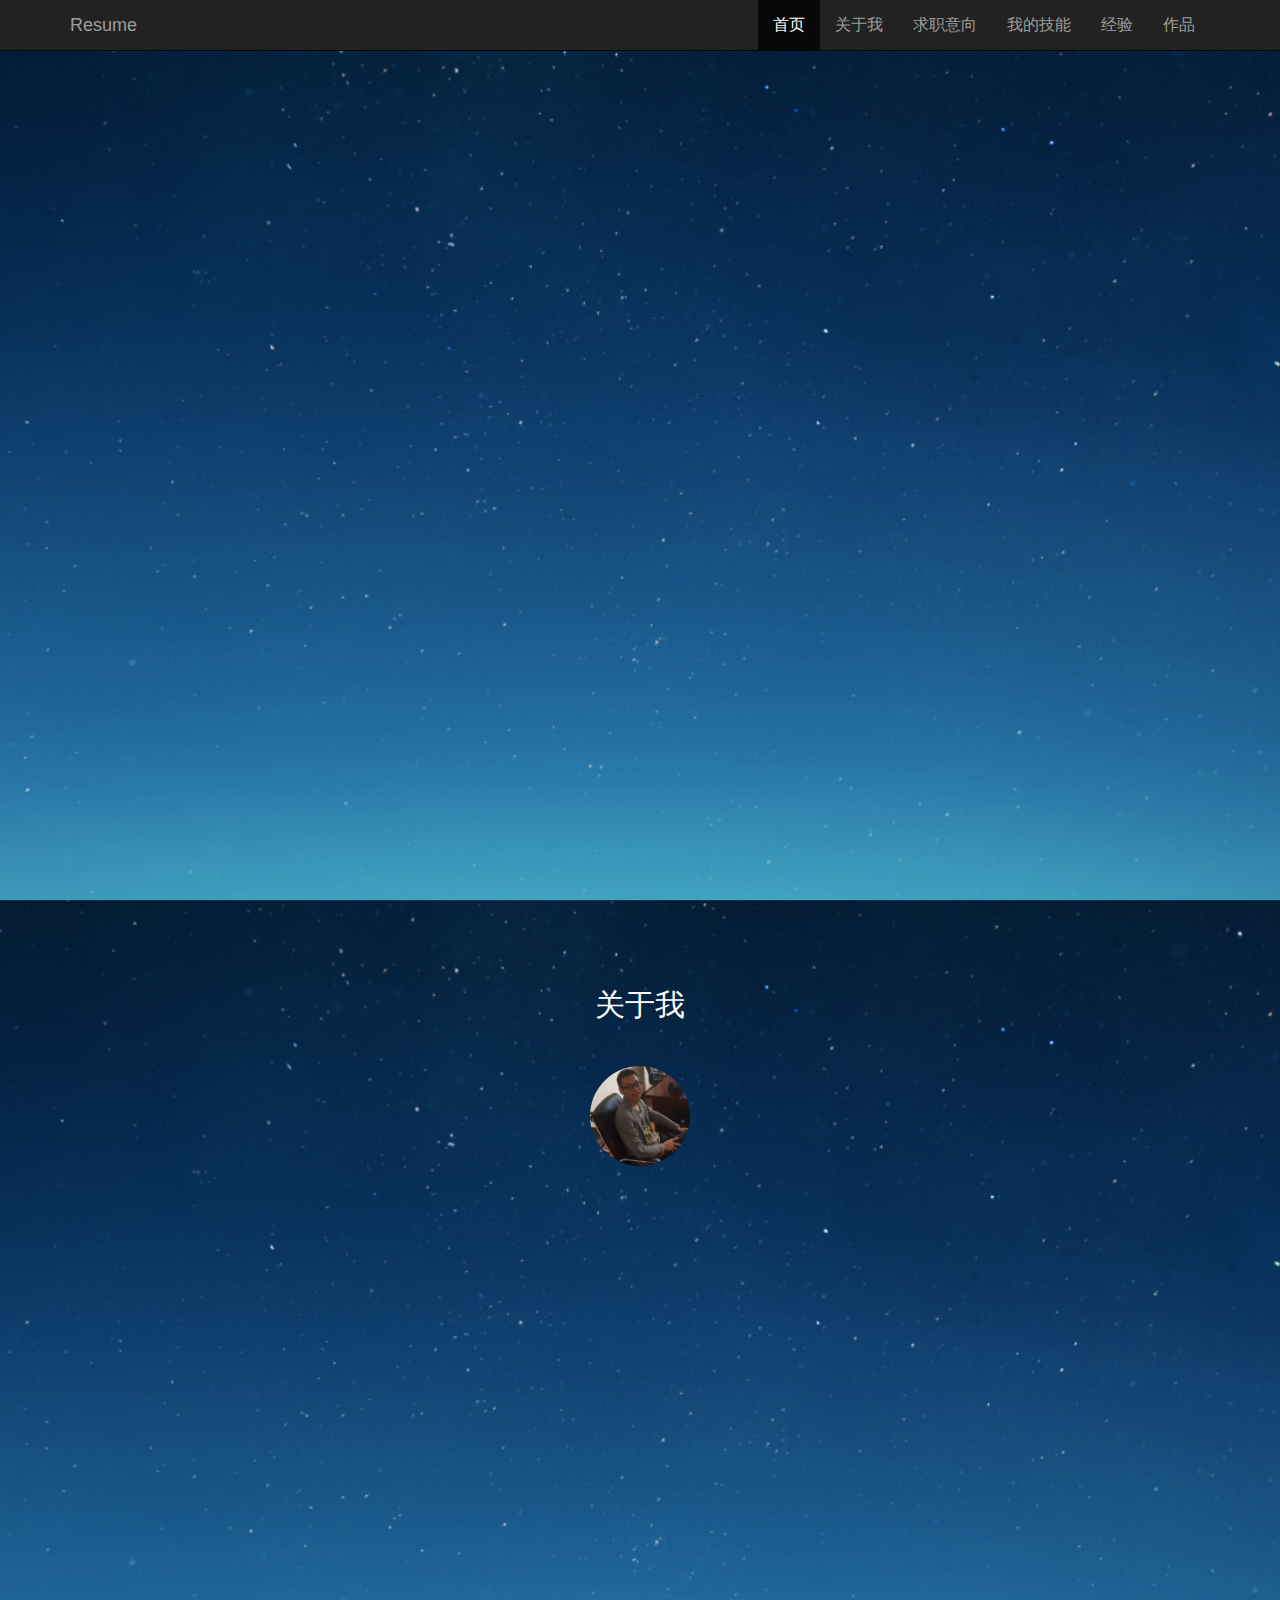
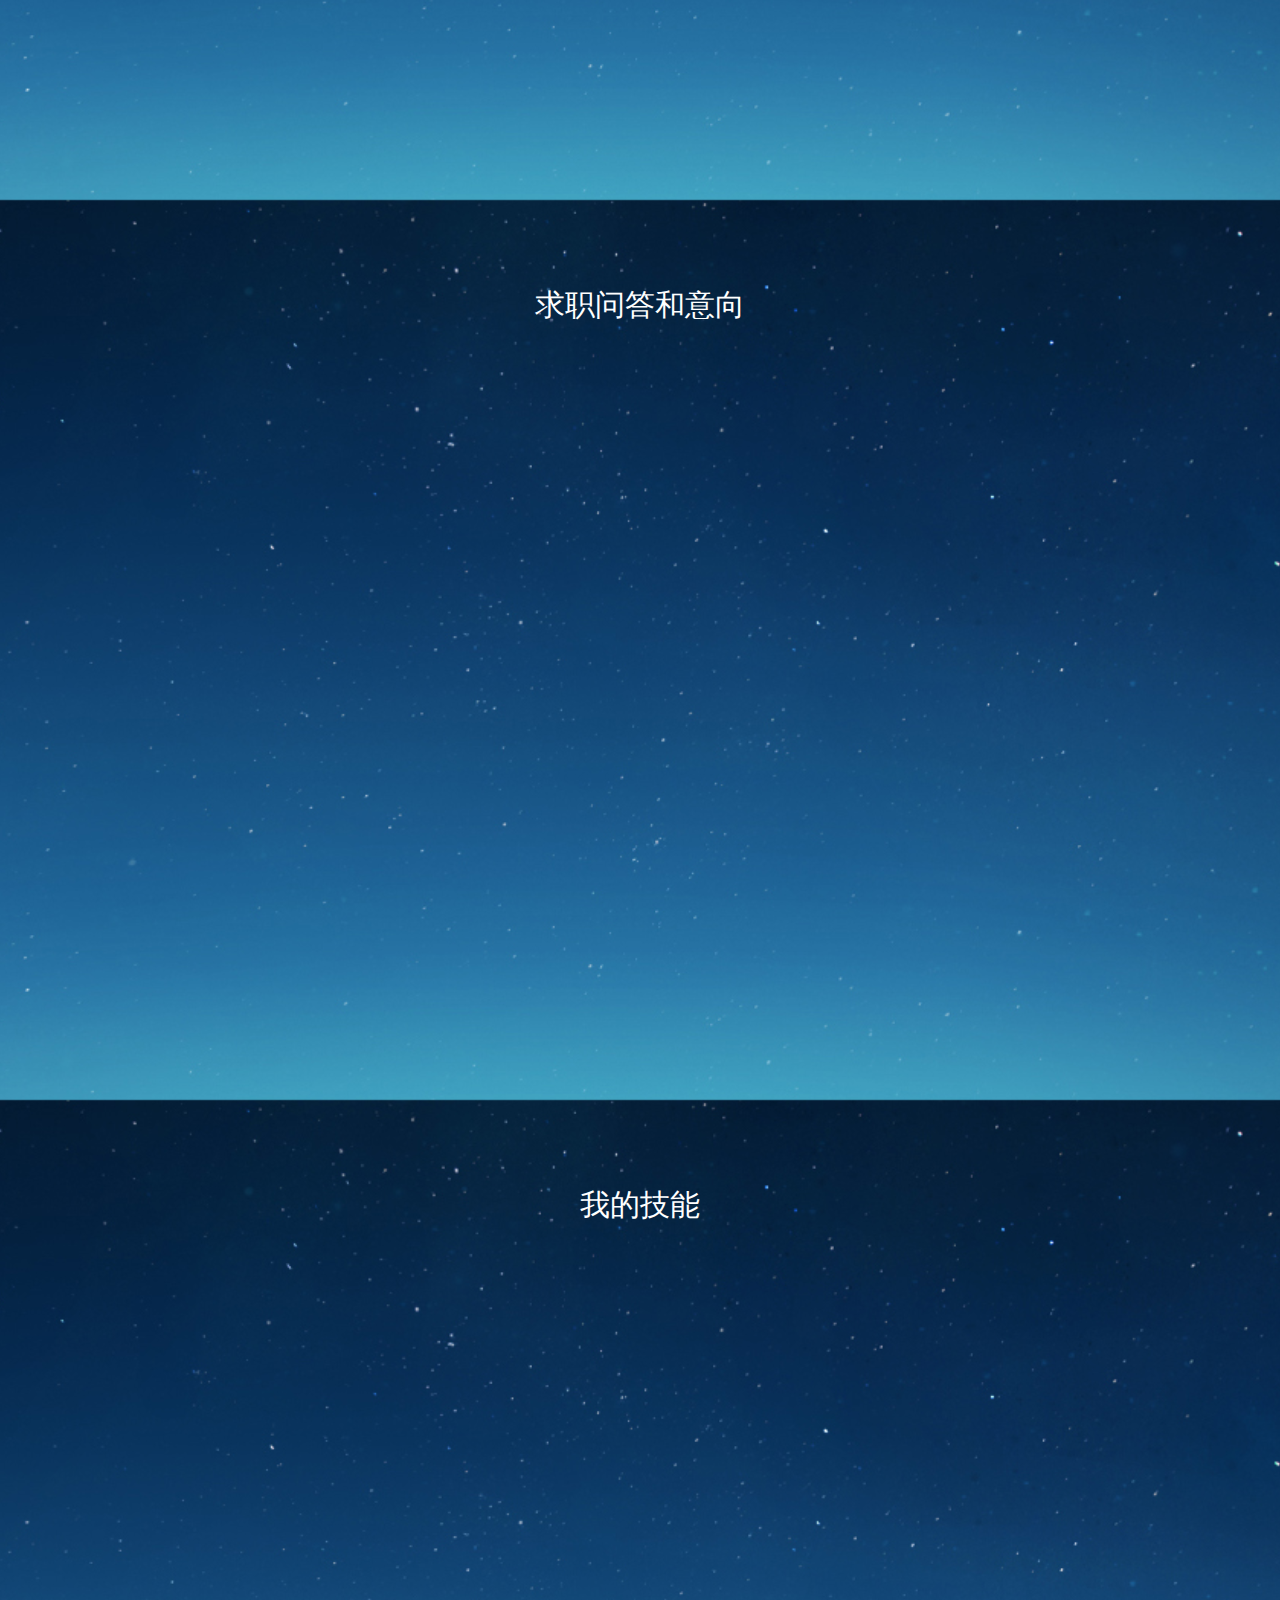
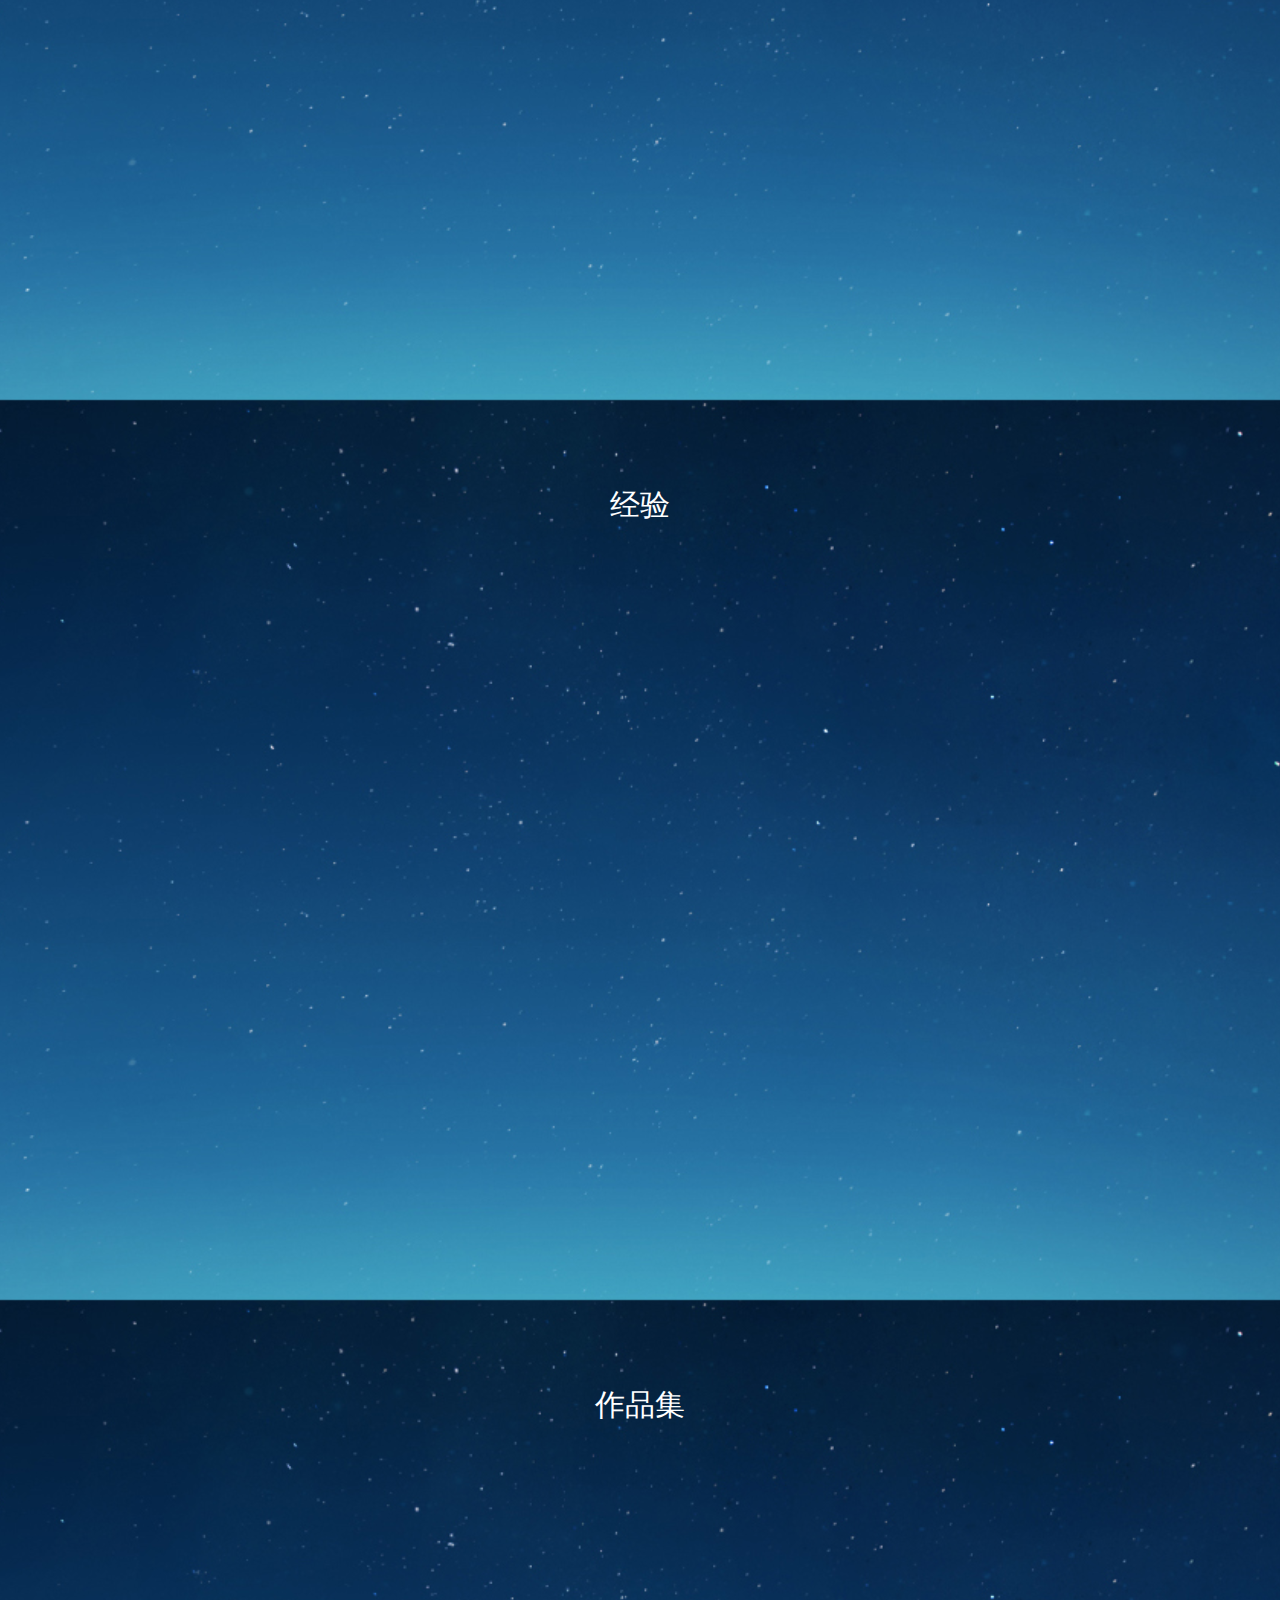
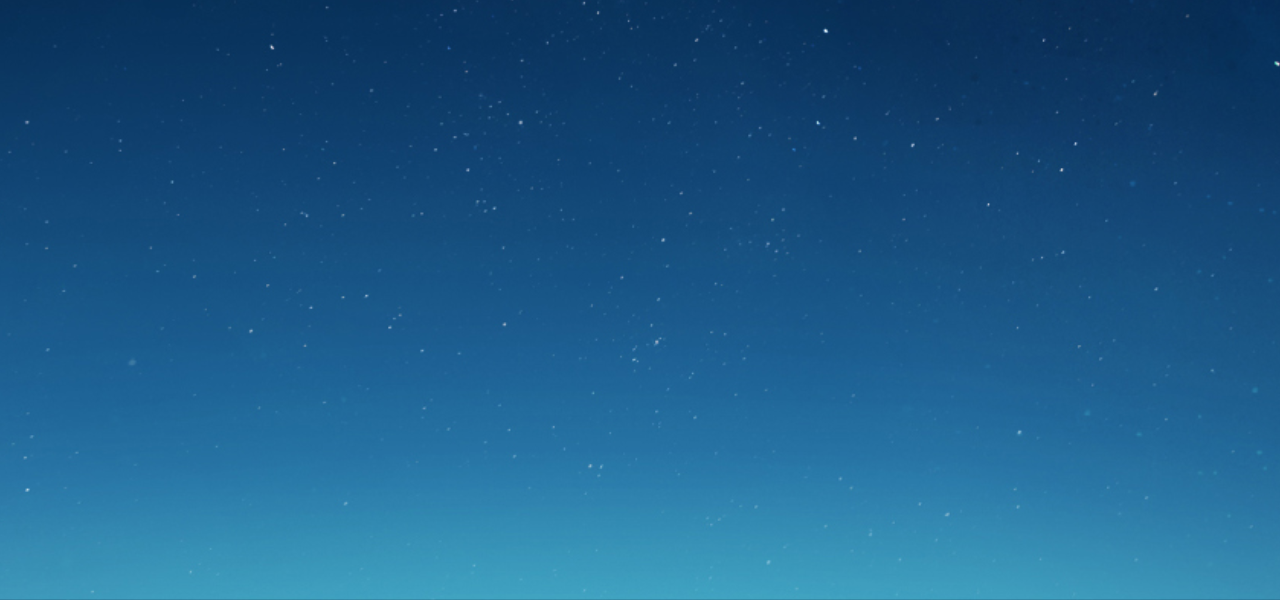
<file: index.html>
<!DOCTYPE html>
<html>
	<head>
		<meta charset="UTF-8">
		<meta name="viewport" content="width=device-width,height=device-height,initial-scale=1,minimum-scale=1,maximum-scale=1,user-scalable=no" />
		<title>zhengkaiResume</title>
		<link rel="stylesheet" type="text/css" href="css/bootstrap.min.css"/>
		<link rel="stylesheet" type="text/css" href="css/base.css"/>
		<link rel="stylesheet" type="text/css" href="css/animate.css"/>
		<script src="js/holder.js" type="text/javascript" charset="utf-8"></script>
	</head>
	<body>
		
		<div id="stars">
   			 <div class="star" style="top: 0px;left: 500px;"></div>
		</div>
		
		<!--导航栏部分开始-->
				<div class="nag">
					<nav class="navbar navbar-inverse navbar-fixed-top">
						<div class="container">
							<div class="navbar-header">
								<a href="" class="navbar-brand">Resume</a>
								<button class="navbar-toggle collapsed" data-toggle="collapse"
									 data-target="#mynavbar">
									<!--<span class="sr-only">Toggle navigation</span>-->
							        <span class="icon-bar"></span>
							        <span class="icon-bar"></span>
							        <span class="icon-bar"></span>
								</button>
							</div>
						
							<div id="mynavbar" class="collapse navbar-collapse navbar-right">
								<ul class="nav navbar-nav">
									<li class="active"><a href="#">首页</a></li>
									<li><a href="#1">关于我</a></li>
									<li><a href="#2">求职意向</a></li>
									<li><a href="#3">我的技能</a></li>
									<li><a href="#4">经验</a></li>
									<li><a href="#5">作品</a></li>
								</ul>
								
							</div>
						</div>
					</nav>
				</div>
				<!--导航栏部分结束-->
		
		
		<div class="container home-page">
			<div class="row say">
				hello！我是一名前端求职者！
			</div>
			
			<div class="row mys">
				吾生也有涯，而知也无涯！
			</div>
			<div class="row abm-myskill">
				<div class="col-md-6 col-xs-6 abm">
					<a href="#second-page" class="pull-right">关于我</a>
				</div>
				<div class="col-md-6 col-xs-6 myskill">
					<a href="#works-page" class="pull-left">作品集</a>
				</div>
			</div>
		</div>
		
		<div class="container about-me" id="second-page">
			<div class="row about-me-title">
				<h2>关于我</h2>
			</div>
			<div class="row photo">
				<img src="img/bgimages/me.png"/ class="center-block">
			</div>
			<div class="row myinformation">
				<div class="me center-block">
			        		<p><span>年龄：</span><span>22</span></p>
				        	<p><span>职位：</span><span>前端程序员</span></p>
				        	<p><span>学历：</span><span>大专</span></p>
				        	<p><span>毕业院校：</span><span>绵阳职业技术学院</span></p>
				        	<p><span>电话：</span><span>18281459979</span></p>
				        	<p><span>邮箱：</span><span>380087189@qq.com</span></p>
				        	<p><span>现居住地：</span><span>绵阳市游仙区</span></p>
				        	<p>代码强迫症患者，喜欢前端，喜欢新技术。自制力还是可以，学习能力也很不错。</p>
		        		</div>
			</div>
		</div>
		
		
		<div class="container intention">
			<div class="row intention-title">
				<h2>求职问答和意向</h2>
			</div>
			<div class="row  Q-and-A">
				<div class="col-md-5 col-sm-5 Q">
					<ul>
						<li class="Q-li-active">为什么想做前端工程师？</li>
						<li>为什么不从事本专业？</li>
						<li>有什么优势和不足？</li>
						<li>梦想是？</li>
						<!--<li>想从事什么岗位？</li>-->
					</ul>
				</div>
				<div class="col-md-7 col-sm-7 A">
					<div class="answer-answer">
						<div class="an">
						<p>有一天上网</p>
		        		<p>看见苹果的官网太“智能”</p>
		        		<p>从此开始研究前端代码</p>
		        		<p>爱上这种奇妙的东西</p>
		        		<p>一天不码代码</p>
		        		<p>浑身都难受</p>
		        		<p>工作，本应该是一件使人快乐的事</p>
		        		<p>但，好像...只有编程我才能感到真正的快乐</p>
		        		<p>那么..</p>
		        		<p>去做好自己喜欢的</p>
		        		<p>兴趣是最大的动力</p>
		        		<p>工作快乐</p>
		        		<p>我的不足是：非计算机专业</p>
		        		<p>导致很多非前端范畴的专业名词似懂非懂</p>
		        		<p>我的优势是：非计算机专业</p>
		        		<p>不知者无畏，限制少了就敢想了，</p>
		        		<p>如果你希望时不时有所惊喜，</p>
		        		<p>那就选我吧！</p>
		        		<p>让C/S消失</p>
		        		<p>B/S完成所有互联网操作</p>
		        		<p>不嘲笑自己的梦想</p>
		        		<p>最恶也不过没有实现而已</p>
		        		<p>过程还是很美</p>
		        		<p>come on!</p>
		        			
		        		
		        		</div>
					</div>
				</div>
			</div>
			<div class="row intention-intention">
				<div class="col-md-4 intention-img">
					<img class="pull-right" src="img/intention/intention.jpg"/>
				</div>
				<div class="col-md-8 intention-details">
						<p>应聘岗位</p>
						<p>前端工程师</p>
		        		<p>前端静态页面的开发</p>
		        		<p>前端产品功能设计，开发和实现</p>
				</div>
			</div>
		</div>
		
		
		<div class="container skill">
			 <div class="row skill-title">
			 	<h2>我的技能</h2>
			 </div>
			 <div class="row skill-list">
			 	<div class="col-md-3 col-xs-6">
			 		<div class="skill-box1 center-block">
			 			<canvas id="process" width="200" height="200"></canvas>
			 		</div>
			 		<p>HTML/CSS</p>
			 	</div>
			 	<div class="col-md-3 col-xs-6">
			 		<div class="skill-box2">
			 			<canvas id="process1" width="200" height="200"></canvas>
			 		</div>
			 		<p>HTML5/CSS3</p>
			 	</div>
			 	<div class="col-md-3 col-xs-6">
			 		<div class="skill-box3">
			 			<canvas id="process2" width="200" height="200"></canvas>
			 		</div>
			 		<p>JS</p>
			 	</div>
			 	<div class="col-md-3 col-xs-6">
			 		<div class="skill-box4">
			 			<canvas id="process3" width="200" height="200"></canvas>
			 		</div>
			 		<p>JQ</p>
			 	</div>
			 </div>
			 <div class="row other-skill">
			 	<ul>
					<li>编写代码的简洁性，了解seo优化</li>
					<li>熟练使用webstorm、hbuilder、sublime、ps 等开发工具</li>
					<li>熟练AngularJS、bootstrap、github 等框架</li>
				</ul>
			 </div>
		</div>
		
		
		<div class="container experence">
			<div class="row experence-title">
				<h2>经验</h2>
			</div>
			<div class="row experence-details">
				<div class="col-md-6">
					<h3>乐为科技有限公司</h3>
							<p>2016年8月至2007年7月</p>
							<p>web前端工程师</p>
							<ul>
								<li>负责企业站静态页面开发</li>
								<li>根据业务需求设计并完成项目</li>
								<li>与美工和后台人员的业务衔接</li>
								<li>期间对知识进行拓展以及巩固</li>
							</ul>
				</div>
				<div class="col-md-6">
					<div class="experence-img">
						<img src="img/experience/u0.jpg"/>
					</div>
				</div>
			</div>
		</div>
		
		
		<div class="container works" id="works-page">
			<div class="row works-title">
				<h2>作品集</h2>
			</div>
			<div class="row works-list">
				<div class="col-md-3 col-xs-6">
					<div class="one">
						<a href="html5andcss3/html5andcss3Home/index.html" target="_blank"></a>
						<p>HTML/CSS5的运用</p>
					</div>
				</div>
				<div class="col-md-3 col-xs-6">
					<div class="two">
						<a href="TheOfficialWebsite/farm/index.html" target="_blank"></a>
						<p>官网类页面开发</p>
					</div>
				</div>
				<div class="col-md-3 col-xs-6">
					<div class="three">
						<a href="shoppingMall/index.html" target="_blank"></a>
						<p>商城类页面开发</p>
					</div>
				</div>
				<div class="col-md-3 col-xs-6">
					<div class="four">
						<a href="#"></a>
						<p>移动端页面</p>
					</div>
				</div>
			</div>
		</div>
	</body>
	<script src="js/jquery-3.2.1.min.js" type="text/javascript" charset="utf-8"></script>
	<script src="js/bootstrap.js" type="text/javascript" charset="utf-8"></script>
	<script src="js/jquery.mousewheel.js" type="text/javascript" charset="utf-8"></script>
	<script src="js/my.min.js" type="text/javascript" charset="utf-8"></script>
</html>
</file>
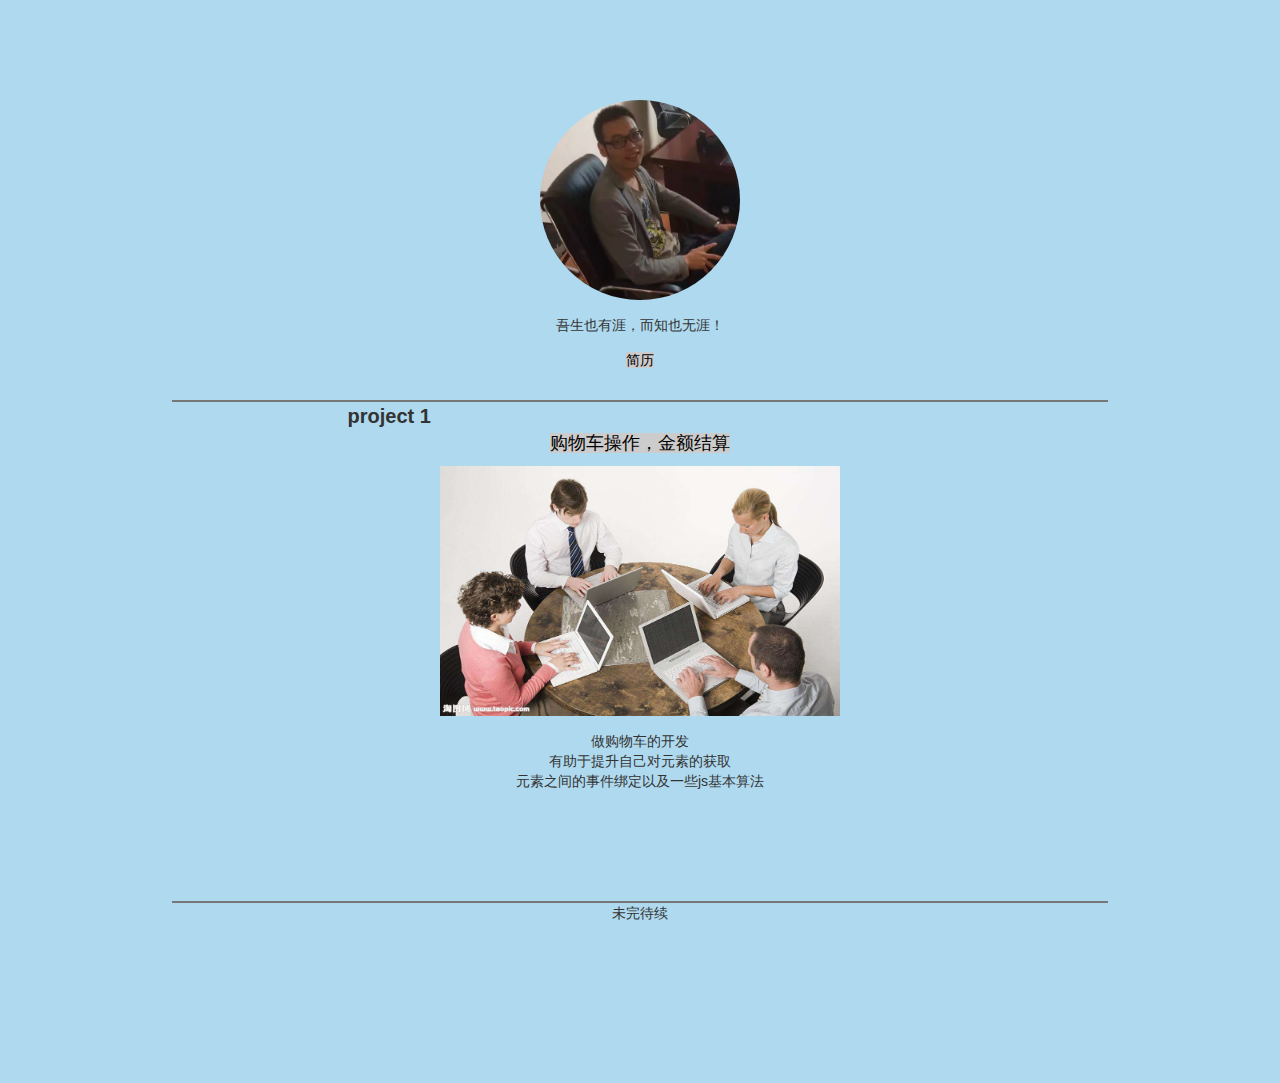
<file: shoppingMall/index.html>
<!DOCTYPE html>
<html>
	<head>
		<meta charset="UTF-8">
		<meta name="viewport" content="width=device-width,initial-scale=1,minimum-scale=1,maximum-scale=1,user-scalable=no" />
		<title>商城类项目</title>
		<link rel="stylesheet" type="text/css" href="../css/bootstrap.min.css"/>
		<link rel="stylesheet" type="text/css" href="css/base.css"/>
		
		<script src="../../js/holder.js" type="text/javascript" charset="utf-8"></script>
	</head>
	<body>
		<div class="container">
			<div class="row my-photo center-block">
				<img class=" center-block" src="img/myphoto.png"/>
				<p>吾生也有涯，而知也无涯！</p>
				<p><a href="../../index.html">简历</a></p>
			</div>
			<div class="row resume">
				<div class="row line center-block"></div>
				<div class="row project1">project&nbsp;1</div>
				<p><a href="../shoppingMall/001buyCar/index.html">购物车操作，金额结算</a>
					
					<div class="row">
						<div class=" col-md-offset-4 center-block img">
							<img src="../img/works/02.jpg"/>
						</div>
					</div>
					<p>做购物车的开发<br />有助于提升自己对元素的获取<br />元素之间的事件绑定以及一些js基本算法</p>
			</div>
			
			
			<div class="row resume">
				<div class="row line center-block"></div>
				<div class="row also">
					<p>未完待续</p>
				</div>
					
			</div>
			
		</div>
	</body>
</html>
</file>
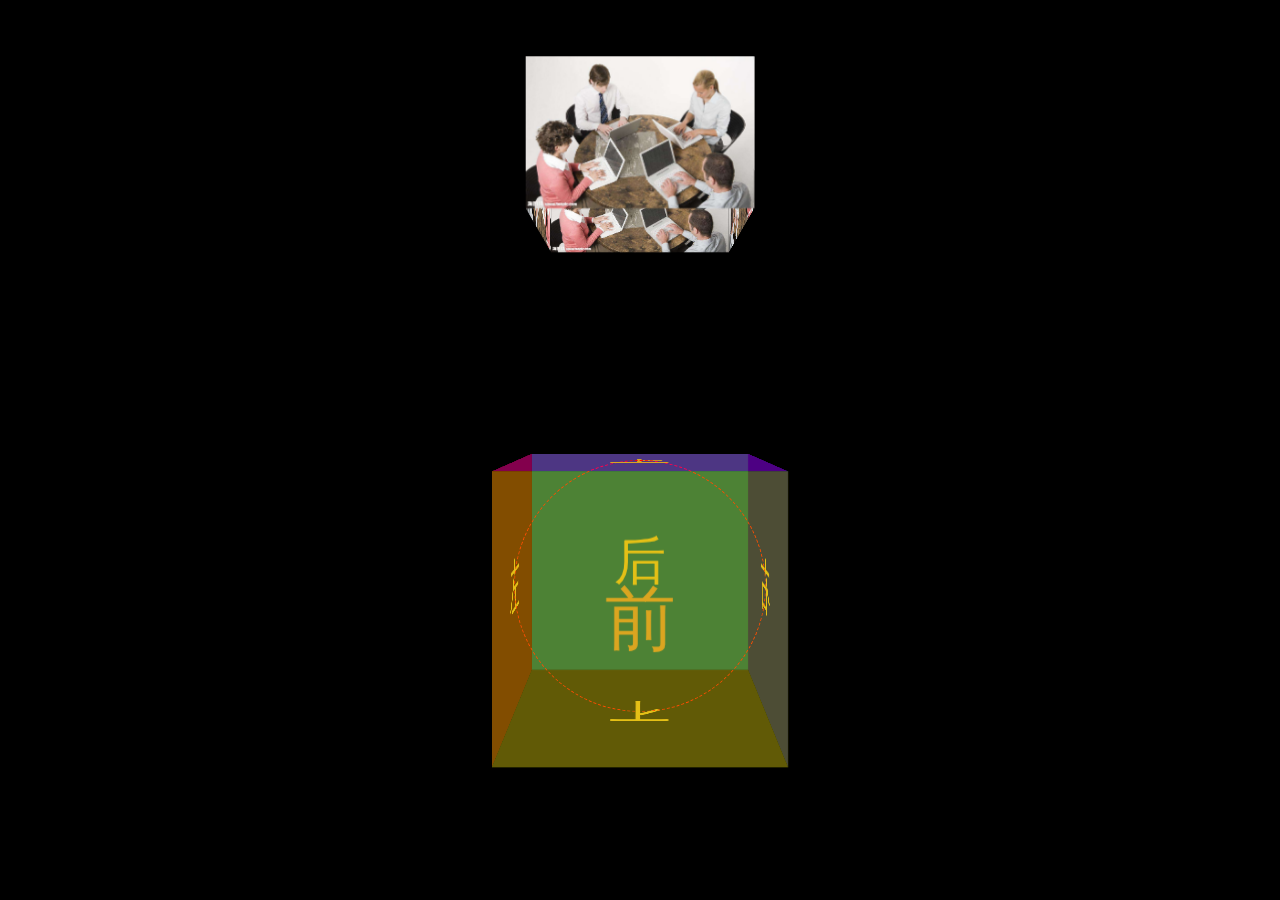
<file: html5andcss3/css3DRotate/index.html>
<!DOCTYPE html>
<html>
	<head>
		<meta charset="UTF-8">
		<title>3D旋转t</title>
		<link rel="stylesheet" type="text/css" href="css/base.css"/>
	</head>
	<body>
		<div class="wrap-box">
		    <div class="box-content">
		        <div class="l-front"> <img src="../../img/works/02.jpg" alt="1"></div>
		        <div class="l-left"> <img src="../../img/works/02.jpg" alt="1"></div>
		        <div class="l-back"> <img src="../../img/works/02.jpg" alt="1"></div>
		        <div class="l-right"> <img src="../../img/works/02.jpg" alt="1"></div>
		        <div class="m-front"> <img src="../../img/works/02.jpg" alt="1"></div>
		        <div class="m-left"> <img src="../../img/works/02.jpg" alt="1"></div>
		        <div class="m-back"> <img src="../../img/works/02.jpg" alt="1"></div>
		        <div class="m-right"> <img src="../../img/works/02.jpg" alt="1"></div>
		        <div class="s-front"> <img src="../../img/works/02.jpg" alt="1"></div>
		        <div class="s-left"> <img src="../../img/works/02.jpg" alt="1"></div>
		        <div class="s-back"> <img src="../../img/works/02.jpg" alt="1"></div>
		        <div class="s-right"> <img src="../../img/works/02.jpg" alt="1"></div>
		    </div>
		    
		    
		    <div class="box">
		        <div class="up">上</div>
		        <div class="down">下</div>
		        <div class="left">左</div>
		        <div class="right">右</div>
		        <div class="forward">前</div>
		        <div class="back">后</div>
    		</div>
		</div>
	</body>
</html>
</file>
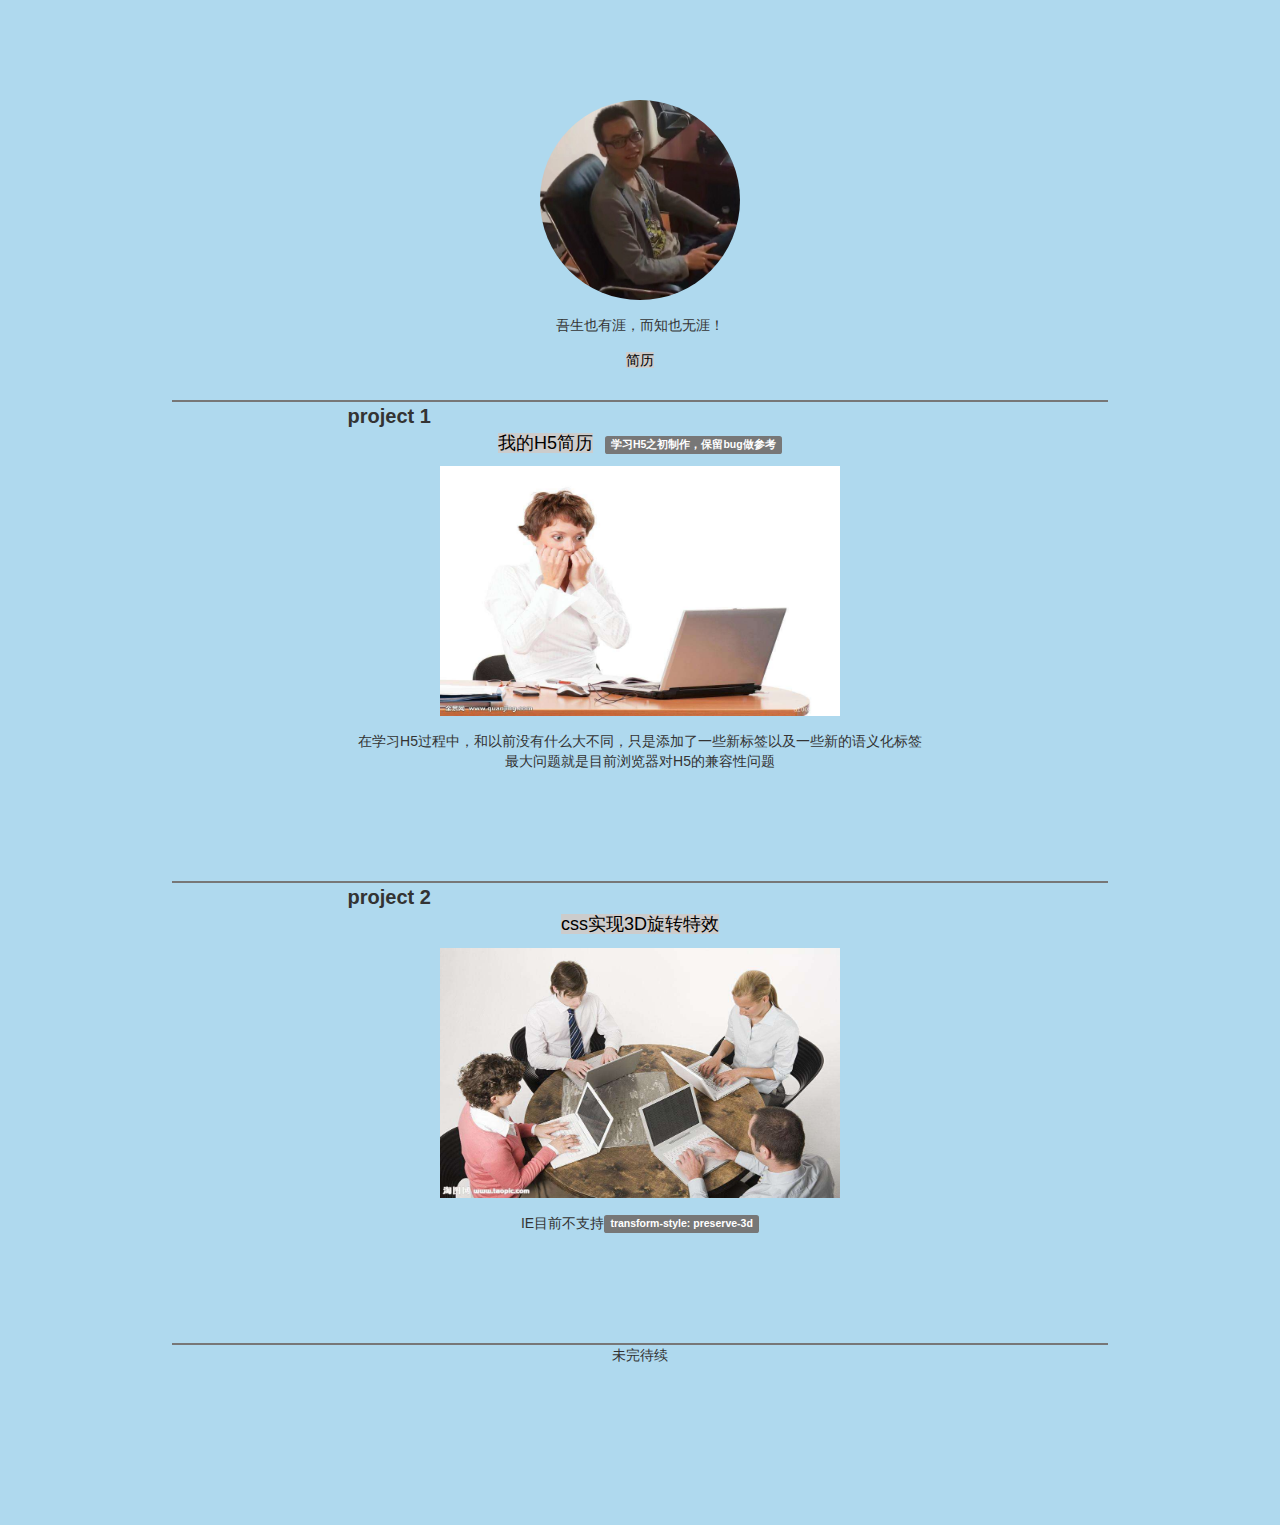
<file: html5andcss3/html5andcss3Home/index.html>
<!DOCTYPE html>
<html>
	<head>
		<meta charset="UTF-8">
		<meta name="viewport" content="width=device-width,initial-scale=1,minimum-scale=1,maximum-scale=1,user-scalable=no" />
		<title>HTML5和CSS3y运用</title>
		<link rel="stylesheet" type="text/css" href="../../css/bootstrap.min.css"/>
		<link rel="stylesheet" type="text/css" href="css/base.css"/>
		
		<script src="../../js/holder.js" type="text/javascript" charset="utf-8"></script>
	</head>
	<body>
		<div class="container">
			<div class="row my-photo center-block">
				<img class=" center-block" src="img/myphoto.png"/>
				<p>吾生也有涯，而知也无涯！</p>
				<p><a href="../../index.html">简历</a></p>
			</div>
			<div class="row resume">
				<div class="row line center-block"></div>
				<div class="row project1">project&nbsp;1</div>
				<p><a href="../resume/index.html">我的H5简历</a>
					&nbsp;&nbsp;<span class="label label-default">学习H5之初制作，保留bug做参考</span></p>
					<div class="row">
						<div class=" col-md-offset-4 center-block img">
							<img src="../../img/works/01.jpg"/>
						</div>
					</div>
					<p>在学习H5过程中，和以前没有什么大不同，只是添加了一些新标签以及一些新的语义化标签<br />
					最大问题就是目前浏览器对H5的兼容性问题</p>
			</div>
			
			<div class="row resume">
				<div class="row line center-block"></div>
				<div class="row project1">project&nbsp;2</div>
				<p><a href="../css3DRotate/index.html">css实现3D旋转特效</a></p>
					<div class="row">
						<div class=" col-md-offset-4 center-block img">
							<img src="../../img/works/02.jpg"/>
						</div>
					</div>
					<p>IE目前不支持<span class="label label-default">transform-style: preserve-3d</span></p>
			</div>
			
			<div class="row resume">
				<div class="row line center-block"></div>
				<div class="row also">
					<p>未完待续</p>
				</div>
					
			</div>
			
		</div>
	</body>
</html>
</file>
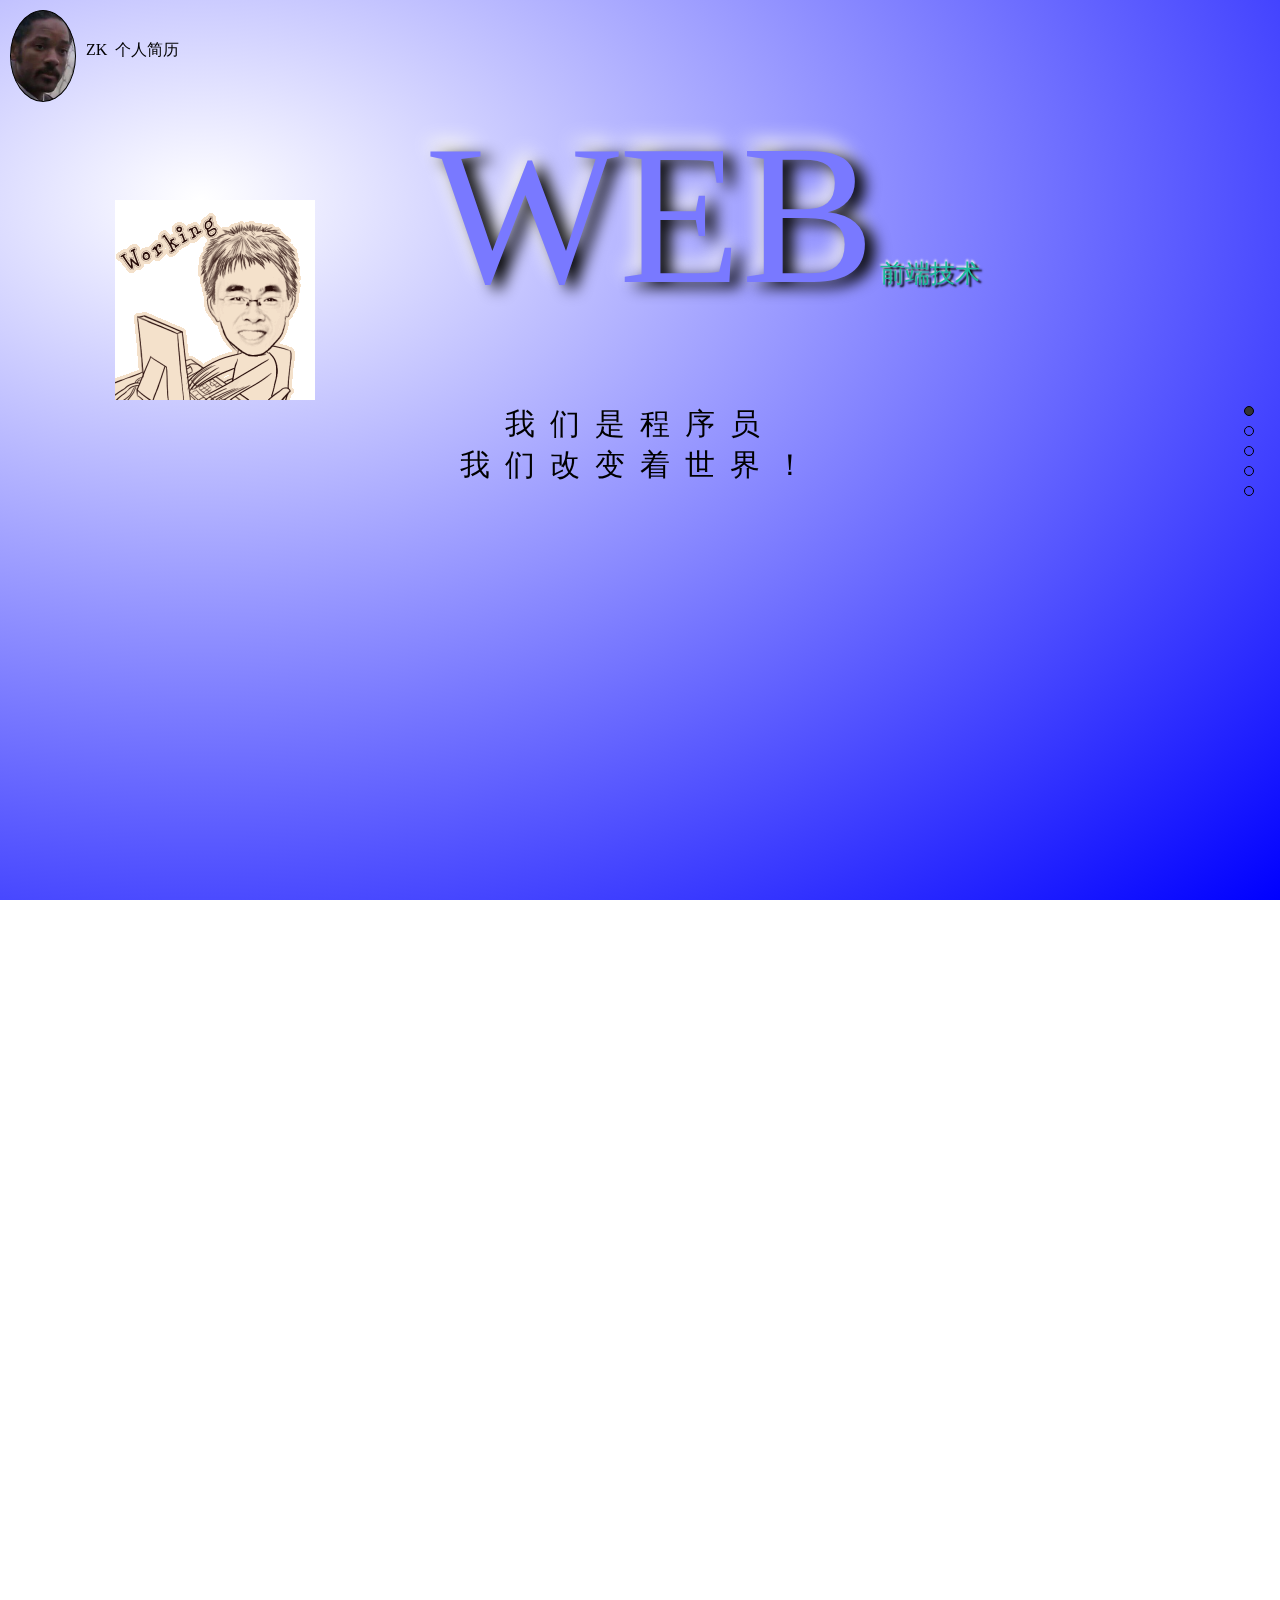
<file: html5andcss3/resume/index.html>
<!DOCTYPE html>
<html>
	<head>
		<meta charset="UTF-8">
		<title>zk个人简历</title>
		<link rel="stylesheet" type="text/css" href="css/my.css"/>
		<link rel="stylesheet" type="text/css" href="css/jquery.fullPage.css"/>
		<link rel="stylesheet" type="text/css" href="css/animate.css"/>
	</head>
	<body>
		
		<div class="Navigation-bar">
			<div class="photo"></div>
			<span>ZK</span>&nbsp;&nbsp;<span>个人简历</span>
		</div>
		<div id="dowebok">
    		<div class="section">
        		<div class="page">
        			    <div class="web">
			    		<div class="web-web">WEB</div>
			    		<div class="page-img"><img src="img/page1/page1-1.gif"/></div>
			    		</div>
			    		<div class="say">
			    			<div class="say-f">我们是程序员</div>
			    			<div class="say-s">我们改变着世界！</div>
			    		</div>
			    </div>
   			</div>
		    <div class="section">
		        <div class="about-me">
		        	<div class="ame">
		        		关于我
		        	</div>
		        	<div class="me">
		        		<p><span>年龄：</span><span>22</span></p>
			        	<p><span>职位：</span><span>前端程序员</span></p>
			        	<p><span>学历：</span><span>大专</span></p>
			        	<p><span>毕业院校：</span><span>绵阳职业技术学院</span></p>
			        	<p><span>电话：</span><span>18281459979</span></p>
			        	<p><span>邮箱：</span><span>380087189@qq.com</span></p>
			        	<p><span>现居住地：</span><span>绵阳市游仙区</span></p>
		        	</div>
		        </div>
		    </div>
		    <div class="section">
		    	<div class="Self-introduction">
		        	<div class="anm-1"></div>
		        	<div class="anm-2">
		        		<div class="question">
			        		<ul>
			        			<li>简单的自我介绍</li>
			        			<li>为什么想做前端工程师？</li>
			        			<li>为什么不从事本专业？</li>
			        			<li>你有什么优势和不足？</li>
			        			<li>你的梦想是？</li>
			        		</ul>
		        		</div>
		        	<div class="answer">
		        		<div class="answer-say">
		        			<p>你好，我</p>
		        			<p>来自绵阳职业技术学院</p>
		        			<p>不浮躁，不偏激，不守旧</p>
		        			<p>爱编程，爱前端，爱新技术</p>
		        			<p>自制力强，有毅力</p>
		        			<p>执行力，学习能力都很不错</p>
		        			
		        			<p>有一天上网</p>
		        			<p>看见苹果的官网太“智能”</p>
		        			<p>从此开始研究前端代码</p>
		        			<p>爱上这种奇妙的东西</p>
		        			<p>一天不码代码</p>
		        			<p>浑身都难受</p>
		        			
		        			<p>工作，本应该是一件使人快乐的事</p>
		        			<p>但，好像...只有编程我才能感到真正的快乐</p>
		        			<p>那么..</p>
		        			<p>去做好自己喜欢的</p>
		        			<p>兴趣是最大的动力</p>
		        			<p>工作快乐</p>
		        			
		        			<p>我的不足是：非计算机专业</p>
		        			<p>导致很多非前端范畴的专业名词似懂非懂</p>
		        			<p>我的优势是：非计算机专业</p>
		        			<p>不知者无畏，限制少了就敢想了，</p>
		        			<p>如果你希望时不时有所惊喜，</p>
		        			<p>那就选我吧！</p>
		        			
		        			<p>让C/S消失</p>
		        			<p>B/S完成所有互联网操作</p>
		        			<p>不嘲笑自己的梦想</p>
		        			<p>最恶也不过没有实现而已</p>
		        			<p>过程还是很美</p>
		        			<p>come on!</p>
		        		</div>
		        		<div class="answer-say">
		        			
		        		</div>
		        		<div class="answer-say"></div>
		        		<div class="answer-say"></div>
		        		<div class="answer-say"></div>
		        	</div>
		        	</div>
		        	<div class="anm-3"></div>
		        </div>
		        
		   	</div>
		    <div class="section">
		        <div class="skill">
		        	<div class="universe">
			        	<div class="html">HTML/HTML5</div>
			        	<div class="javascript">
			        		<div class="js">
			        			JS
			        			<!--<div class="dom">DOM</div>
			        			<div class="bom">BOM</div>-->
			        		</div>
			        		<div class="jq">JQ</div>
			        		<div class="css">CSS/CSS</div>
			        		<div class="ajax">Ajax</div>
			        	</div>
			        	<div class="CANVAS">
			        		<div class="canvas">canvas</div>
			        		<div class="angularJS">angularJS</div>
			        	</div>
			        </div>
		        	<div class="explain">
		        		<div class="box-1">
		        			<h2>HTML/HTML/HTML5</h2>
		        			<p>熟练HTML/XHTML标记语言<br />深刻理解web标准<br />熟练HTML熟悉盒模型和各类布局方式、 能够根据设计图实现页面布局和交互效果</p>
		        		</div>
		        		<div class="box-1">
		        			<h2>CSS/CSS3</h2>
		        			<p>熟练运用css及css新特性<br />熟悉css3标准，能够解决常见兼容性问题<br />掌握BootStrap框架，实践过响应式布局</p>
		        		</div>
		        		<div class="box-1">
		        			<h2>JavaScript</h2>
		        			<p>原生js基础扎实，对闭包，作用域，对js面向对象编程的思想有一定的了解<br />熟悉js dom,event,ajax能够编写js原生代码
								<br />熟练掌握jQuery
								<br />注重javascript的性能优化</p>
		        		</div>
		        		<div class="box-1">
		        			<h2>skill</h2>
		        			<p>熟练运用sublime、webstorm、HBuilder、ps等相关工具<br />
		        				熟练使用firebug，chrome调试工具调试代码<br />
								了解网页中 SEO 的一些基本理
		        			</p>
		        		</div>
		        		
		        	</div>
		   	 	</div>
		    </div>
		    <div class="section">
		        <div class="experience">
		        	<div class="experience-1">
		        		经验
		        	</div>
		        	<div class="experience-2">
		        		<div class="tell">
		        			<h3>乐为科技有限公司</h3>
		        			<p>2016年8月至2017年7月</p>
		        			<p>web前端工程师</p>
		        			<ul>
		        				<li>负责企业站静态页开发</li>
		        				<li>根据业务需求设计并完成项目</li>
		        				<li>与美工和后台人员的业务衔接</li>
		        				<li>期间对知识进行拓展以及巩固</li>
		        			</ul>
		        		</div>
		        	</div>
		        	<div class="experience-3">
		        		<p>匆</p>
		        		<p>忙</p>
		        		<p>下</p>
		        		<p>制</p>
		        		<p>做</p>
		        		<p>，</p>
		        		<p>还</p>
		        		<p>请</p>
		        		<p>见</p>
		        		<p>谅</p>
		        		<p>！</p>
		        	</div>
		        </div>
		    </div>
		</div>
	</body>
	<script src="js/jquery-3.2.1.min.js" type="text/javascript" charset="utf-8"></script>
	<script src="js/jquery.fullPage.js" type="text/javascript" charset="utf-8"></script>
	<script src="js/jquery.easing.1.3.js" type="text/javascript" charset="utf-8"></script>
	<script src="js/my.js" type="text/javascript" charset="utf-8"></script>
</html>
</file>
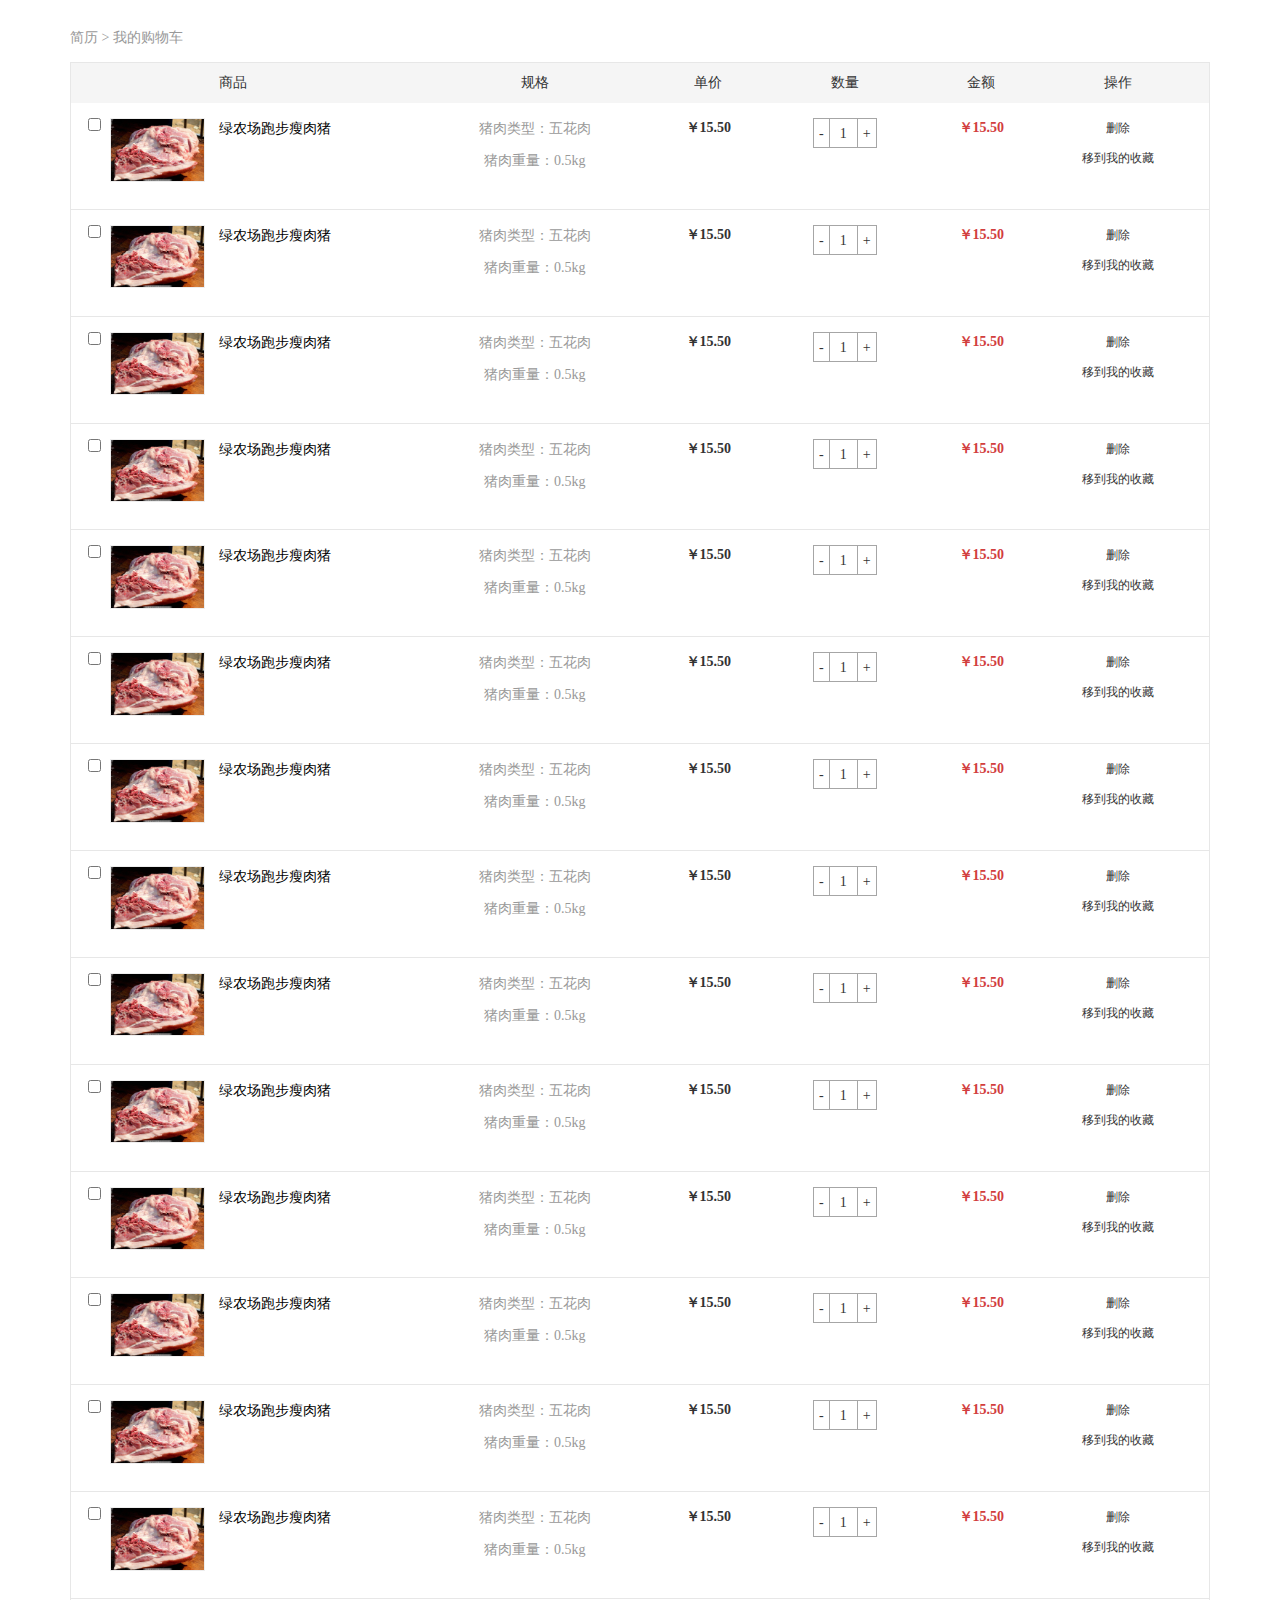
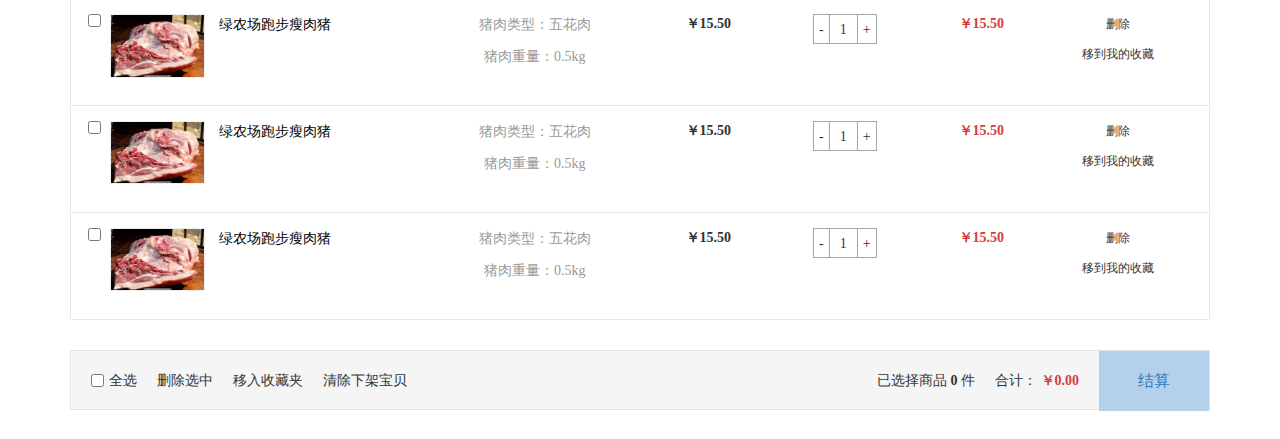
<file: shoppingMall/001buyCar/index.html>
<!DOCTYPE html>
<html>
<head>
    <meta charset="UTF-8">
    <meta name="viewport" content="width=device-width">
    <title>购物车</title>
   	<link rel="stylesheet" type="text/css" href="../../css/bootstrap.min.css"/>
    <link rel="stylesheet" type="text/css" href="css/base.css"/>

<script>
	var _hmt = _hmt || [];
	(function() {
	var hm = document.createElement("script");
	hm.src = "//hm.baidu.com/hm.js?f87e415f9d1f6111b1d34c5f96927d9b";
	var s = document.getElementsByTagName("script")[0];
	s.parentNode.insertBefore(hm, s);
	})();
</script>
</head>
<body style="min-width: 770px!important;">

<div class="mb-content">

    <div class="content" style="background: #fff;">
        <div class="container">
            <p class="nav-guide">
                <a href="../../index.html">简历</a>
                &gt;
                <span>我的购物车</span>
            </p>
            <!-- 购物车区域 -->
            <div class="car-box">
                <div class="car-title">
                    <div>
                    </div>
                    <div>
                        <span class="half">商品</span>
                        <span class="half">规格</span>
                    </div>
                    <div>单价</div>
                    <div>数量</div>
                    <div>金额</div>
                    <div>操作</div>
                </div>
                <!-- 商品列表 -->
                <div class="item-list">
                    <!-- 单个商品 购物车详情 -->
                    <div class="item-single">
                        <div class="check-box">
                            <input type="checkbox" name="checkIterm" class="check-item">
                            <div class="car-img">
                                <img src="img/pig01.jpg" alt="商品图片">
                            </div>
                        </div>
                        <div class="car-goods-msg">
                            <div>
                                <h4>绿农场跑步瘦肉猪</h4>
                            </div>
                            <div>
                                <p>猪肉类型：五花肉</p>
                                <p>猪肉重量：0.5kg</p>
                            </div>
                        </div>
                        <div style="font-weight: bold;">￥<span class="price">15.50</span></div>
                        <div>
                            <div class=" numbers">
                                <span class="cut cgnum">-</span>
                                <span class="goods-num">1</span>
                                <span class="add cgnum">+</span>
                            </div>
                        </div>
                        <div class="total-div">
                            ￥<span class="total-money">15.50</span>
                        </div>
                        <div class="handle">
                            <p class="item-del">删除</p>
                            <p>移到我的收藏</p>
                        </div>
                    </div>


                    <!-- 单个商品 购物车详情 -->
                    <div class="item-single">
                        <div class="check-box">
                            <input type="checkbox" name="checkIterm" class="check-item">
                            <div class="car-img">
                                <img src="img/pig01.jpg" alt="商品图片">
                            </div>
                        </div>
                        <div class="car-goods-msg">
                            <div>
                                <h4>绿农场跑步瘦肉猪</h4>
                            </div>
                            <div>
                                <p>猪肉类型：五花肉</p>
                                <p>猪肉重量：0.5kg</p>
                            </div>
                        </div>
                        <div style="font-weight: bold;">￥<span class="price">15.50</span></div>
                        <div>
                            <div class=" numbers">
                                <span class="cut cgnum">-</span>
                                <span class="goods-num">1</span>
                                <span class="add cgnum">+</span>
                            </div>
                        </div>
                        <div class="total-div">
                            ￥<span class="total-money">15.50</span>
                        </div>
                        <div class="handle">
                            <p class="item-del">删除</p>
                            <p>移到我的收藏</p>
                        </div>
                    </div>
                </div>
            </div>

            <div class="cart-toolbar ">
                <div class="to-add-container ">
                    <div class="fl" style="margin-left:0;">
                        <input type="checkbox" name="checkItem" class="check-all">全选
                    </div>
                    <div class="fl del-all">删除选中</div>
                    <div class="fl col-all">移入收藏夹</div>
                    <div class="fl cle-timeout">清除下架宝贝</div>
                    <div class="fr settle">
                        <a>结算</a>
                    </div>
                    <div class="fr total-price">
                        合计： <span id="total-price">￥0.00</span>
                    </div>
                    <div class="fr">
                        已选择商品 <strong id="num-all"> 0 </strong> 件
                    </div>
                </div>
            </div>
        </div>
    </div>

</div>



<script src="../../js/jquery-3.2.1.min.js" type="text/javascript" charset="utf-8"></script>
<script src="js/myjs.js" type="text/javascript" charset="utf-8"></script>
</body>
</html>
</file>
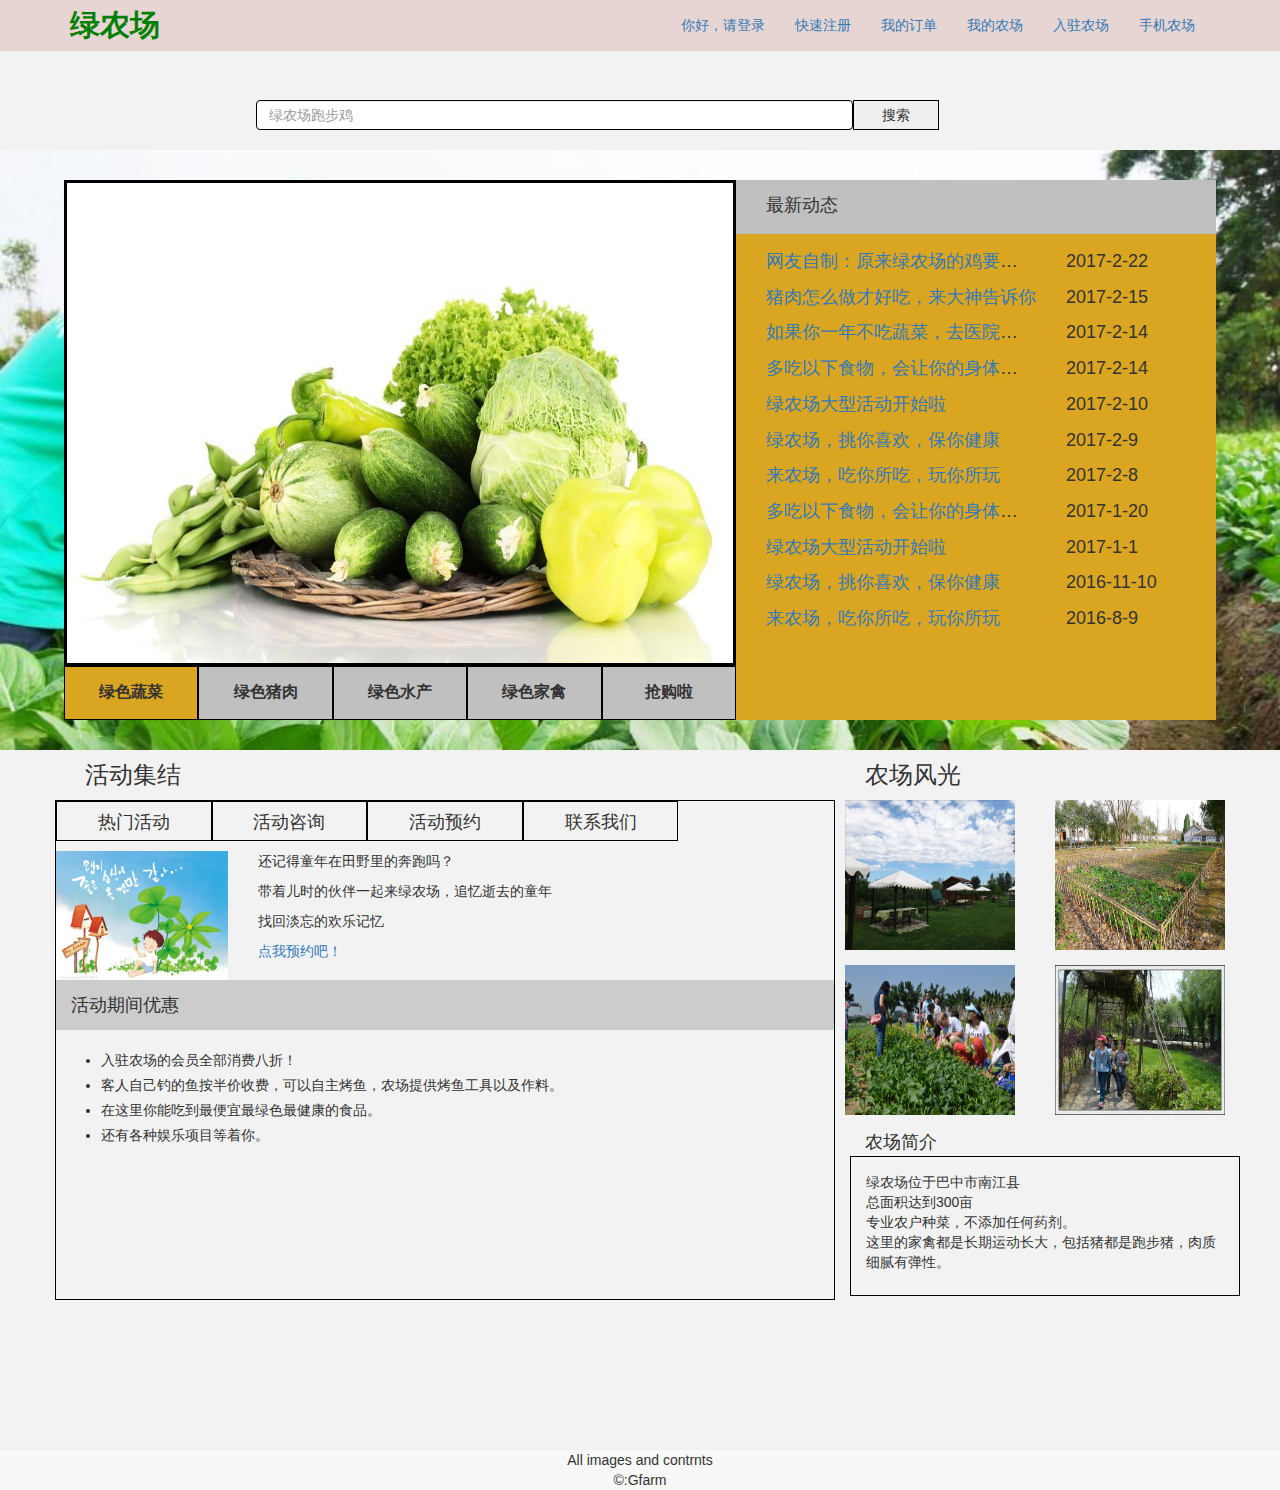
<file: TheOfficialWebsite/farm/index.html>
<!DOCTYPE html>
<html>
	<head>
		<meta charset="UTF-8">
		<title>绿农场</title>
		<meta name="viewport" content="width=device-width,initial-scale=1,minimum-scale=1,maximum-scale=1,user-scalable=no" />
		<link rel="stylesheet" type="text/css" href="../../css/bootstrap.min.css"/>
		<link rel="stylesheet" type="text/css" href="css/base.css"/>
	</head>
	<body>
		<!--导航栏部分开始-->
				<div class="nag">
					<nav class="navbar navbar-fixed-top">
						<div class="container">
							<div class="navbar-header">
								<a href="" class="navbar-brand">绿农场</a>
								<button class="navbar-toggle collapsed" data-toggle="collapse"
									 data-target="#mynavbar">
									<!--<span class="sr-only">Toggle navigation</span>-->
							        <span class="icon-bar"></span>
							        <span class="icon-bar"></span>
							        <span class="icon-bar"></span>
								</button>
							</div>
						
							<div id="mynavbar" class="collapse navbar-collapse navbar-right">
								<ul class="nav navbar-nav">
									<li class="active"><a href="#">你好，请登录</a></li>
									<li><a href="#1">快速注册</a></li>
									<li><a href="#2">我的订单</a></li>
									<li><a href="#3">我的农场</a></li>
									<li><a href="#4">入驻农场</a></li>
									<li><a href="#5">手机农场</a></li>
								</ul>
							</div>
						</div>
					</nav>
				</div>
				<!--导航栏部分结束-->
		<div class="container-fluid inp">
			<div class="row input">
					<div class="col-md-8 col-xs-8 input1">
						<input class="form-control pull-right" type="text" name="" id="" placeholder="绿农场跑步鸡" />
					</div>
					<div class="col-md-4 col-xs-4 button">
						<button class="pull-left">搜索</button>
					</div>
			</div>
		</div>
		
		
		<div class="container-fluid">
			<div class="row notice">
				<div class="row no">
					<div class="col-md-7 col-sm-7 notice-img">
						<div class="row img">
							<a href=""><img class="imgindex" src="img/green01.jpg"/></a>
							<a href=""><img src="img/green02.jpg"/></a>
							<a href=""><img src="img/green03.jpg"/></a>
							<a href=""><img src="img/green04.jpg"/></a>
							<a href=""><img src="img/green05.jpg"/></a>
						</div>
						<div class="row img-list">
							<ul>
								<li class="libg">绿色蔬菜</li>
								<li>绿色猪肉</li>
								<li>绿色水产</li>
								<li>绿色家禽</li>
								<li>抢购啦</li>
							</ul>
						</div>
					</div>
					<div class="col-md-5 col-sm-5 notice-board">
						<div class="row dynamic">
							<p>最新动态</p>
						</div>
						<div class="row news">
							<div class="col-md-8 col-xs-8 hotnew">
								<p><a href="">网友自制：原来绿农场的鸡要这样做</a></p>
								<p><a href="">猪肉怎么做才好吃，来大神告诉你</a></p>
								<p><a href="">如果你一年不吃蔬菜，去医院体检会得出什么结果</a></p>
								<p><a href="">多吃以下食物，会让你的身体越来越健康</a></p>
								<p><a href="">绿农场大型活动开始啦</a></p>
								<p><a href="">绿农场，挑你喜欢，保你健康</a></p>
								<p><a href="">来农场，吃你所吃，玩你所玩</a></p>
								<p><a href="">多吃以下食物，会让你的身体越来越健康</a></p>
								<p><a href="">绿农场大型活动开始啦</a></p>
								<p><a href="">绿农场，挑你喜欢，保你健康</a></p>
								<p><a href="">来农场，吃你所吃，玩你所玩</a></p>
								
							</div>
							<div class="col-md-4 col-xs-4 newdate">
								<p>2017-2-22</p>
								<p>2017-2-15</p>
								<p>2017-2-14</p>
								<p>2017-2-14</p>
								<p>2017-2-10</p>
								<p>2017-2-9</p>
								<p>2017-2-8</p>
								<p>2017-1-20</p>
								<p>2017-1-1</p>
								<p>2016-11-10</p>
								<p>2016-8-9</p>
							</div>
						</div>
					</div>
				</div>
			</div>
			
		</div>
		<div class="container cont center-block">
			<div class="row action">
				<div class="col-md-8 col-xs-12 actions">
					<div class="row actions-title">
						活动集结
					</div>
					<div class="row action-cont">
						<ul>
							<li>热门活动</li>
							<li>活动咨询</li>
							<li>活动预约</li>
							<li>联系我们</li>
						</ul>
						<div class="row tn-action">
							<div class="col-md-3 col-xs-3">
								<img src="img/tn01.jpg"/>
							</div>
							<div class="col-md-9 col-xs-9">
								<p>还记得童年在田野里的奔跑吗？</p>
								<p>带着儿时的伙伴一起来绿农场，追忆逝去的童年</p>
								<p>找回淡忘的欢乐记忆</p>
								<p><a href="">点我预约吧！</a></p>
							</div>
						</div>
						<div class="row discount-title">
							<p>活动期间优惠</p>
						</div>
						<div class="row discount-list">
							<ul>
								<li>入驻农场的会员全部消费八折！</li>
								<li>客人自己钓的鱼按半价收费，可以自主烤鱼，农场提供烤鱼工具以及作料。</li>
								<li>在这里你能吃到最便宜最绿色最健康的食品。</li>
								<li>还有各种娱乐项目等着你。</li>
							</ul>
						</div>
					</div>
				</div>
				<div class="col-md-4 col-xs-12 farm-poj">
					<div class="row farm-poj-title">
						农场风光
					</div>
					<div class="row farm-poj-img">
						<div class="col-md-6 col-xs-6 farm-poj-img-img">
							<img src="img/farm-list01.jpg"/>
						</div>
						<div class="col-md-6 col-xs-6 farm-poj-img-img">
							<img src="img/farm-list02.jpg"/>
						</div>
					</div>
					<div class="row farm-poj-img">
						<div class="col-md-6 col-xs-6 farm-poj-img-img">
							<img src="img/farm-list03.jpg"/>
						</div>
						<div class="col-md-6 col-xs-6 farm-poj-img-img">
							<img src="img/farm-list04.jpg"/>
						</div>
					</div>
					<div class="row farm-brief">
						农场简介
					</div>
					<div class="row brief">
						绿农场位于巴中市南江县<br />
						总面积达到300亩<br />
						专业农户种菜，不添加任何药剂。<br />
						这里的家禽都是长期运动长大，包括猪都是跑步猪，肉质细腻有弹性。
					</div>
				</div>
			</div>
		</div>
		
		
		<footer>
			<nav class="navbar-default navbar-bottom text-center">
				All images and contrnts <br /> &copy:Gfarm
			</nav>
		</footer>
	
	</body>
	<script src="js/jquery-3.2.1.min.js" type="text/javascript" charset="utf-8"></script>
	<script src="js/my.min.js" type="text/javascript" charset="utf-8"></script>
</html>
</file>
<file: css/base.css>
html,body{
		height: 100%;
		color: #FFFFFF;
		font-size: 16px;
		background: url(../img/bgimages/bgimg1.jpg) repeat center;
		background-size: cover;
	}
	
	@media only screen and (min-width: 640px) and (max-width: 1920px) {
		html,body{
		height: 100%;
		min-height: 720px;
		color: #FFFFFF;
		font-size: 16px;
		background: url(../img/bgimages/bgimg1.jpg) repeat center;
		background-size: cover;
	}
	@media only screen and (min-width: 100px) and (max-width: 640px) {
		html,body{
		height: 100%;
		color: #FFFFFF;
		font-size: 12px;
		background: url(../img/bgimages/bgimg1.jpg) repeat center;
		background-size: cover;
	}
	}
	}
	
	.container{
		height: 100%;
	}
	
	#stars {
      margin: 0 auto;
      max-width: 1600px;
      position: fixed;
      height: 1px;
      top: 0;
      left: 0;
      right: 0;
      bottom: 0;
      /*z-index: 2;*/
    }
    .star {
      display: block;
　　　 width: 1px;
      background: transparent;
      position: relative;
      opacity: 0;
      /*z-index: 100;*/
      /*过渡动画*/ 
      animation: star-fall 3s linear infinite;
      -webkit-animation: star-fall 3s linear infinite;
      -moz-animation: star-fall 3s linear infinite;
    }
    
    .star:after {
      content: '';
      display: block;
      border: 0px solid #fff;
      border-width: 0px 90px 2px 90px;
      border-color: transparent transparent transparent rgba(255, 255, 255, .5);
      box-shadow: 0 0 1px 0 rgba(255, 255, 255, .1);
      /*变形*/       
      transform: rotate(-45deg) translate3d(1px, 3px, 0);
      -webkit-transform: rotate(-45deg) translate3d(1px, 3px, 0);
      -moz-transform: rotate(-45deg) translate3d(1px, 3px, 0);
      transform-origin: 0% 100%;
      -webkit-transform-origin: 0% 100%;
      -moz-transform-origin: 0% 100%;
    }
    @keyframes star-fall {
      0% {
        opacity: 0;
        transform: scale(0.5) translate3d(0, 0, 0);
        -webkit-transform: scale(0.5) translate3d(0, 0, 0);
        -moz-transform: scale(0.5) translate3d(0, 0, 0);
      }
      50% {
        opacity: 1;
        transform: translate3d(-200px, 200px, 0);
        -webkit-transform: translate3d(-200px, 200px, 0);
        -moz-transform: translate3d(-200px, 200px, 0);
      }
      100% {
        opacity: 0;
        transform: scale(1.2) translate3d(-300px, 300px, 0);
        -webkit-transform: scale(1.2) translate3d(-300px, 300px, 0);
        -moz-transform: scale(1.2) translate3d(-300px, 300px, 0);
      }
    }
    
	#mynavbar li a:visited{
    	color: #ccc;
    }
	.say{
		margin-top: 15%;
		font-family: '华文彩云';
		font-size: 50px;
		text-align: center;
		opacity: 0;
		animation: sayfade 2s;
		animation-fill-mode: forwards;
	}
	
	@media only screen and (min-width: 100px) and (max-width: 640px) {
		.say{
			margin-top: 40%;
			font-size: 30px;
			text-align: center;
		}
	}
	
	.mys{
		margin-top: 5%;
		font-family: '方正舒体';
		font-size: 35px;
		text-align: center;
		opacity: 0;
		animation: sayfade 2s 0.5s;
		animation-fill-mode:forwards;
	}
	.abm-myskill{
		margin-top: 5%;
		opacity: 0;
		animation: sayfade 2s 1s;
		animation-fill-mode:forwards;
	}
	
	.abm a{
		height: 50px;
		width: 150px;
		text-align: center;
		line-height: 50px;
		font-size: 28px;
		font-weight: bold;
		color: #C0C0C0;
		border-radius: 20px;
		background: blueviolet;
		cursor: pointer;
		text-decoration: none;
	}
	@media only screen and (min-width: 100px) and (max-width: 640px) {
		.abm a{
		height: 50px;
		width: 100px;
		text-align: center;
		line-height: 50px;
		font-size: 20px;
		font-weight: bold;
		color: black;
		border-radius: 20px;
		background: blueviolet;
		cursor: pointer;
		text-decoration: none;
	}
	}
	.myskill a{
		width: 150px;
		height: 50px;
		text-align: center;
		line-height: 50px;
		font-size: 28px;
		font-weight: bold;
		border-radius: 20px;
		background: #C0C0C0;
		cursor: pointer;
		text-decoration: none;
	}
	@media only screen and (min-width: 100px) and (max-width: 640px) {
		.myskill a{
		width: 100px;
		height: 50px;
		text-align: center;
		line-height: 50px;
		font-size: 20px;
		font-weight: bold;
		border-radius: 20px;
		background: #C0C0C0;
		cursor: pointer;
		text-decoration: none;
	}
	}
		

		/*关于我部分开始*/
	.about-me-title{
		margin-top: 6%;
		text-align: center;
	}
	
	.photo img{
		width: 100px;
		height: 100px;
		margin: 3% auto;
		border-radius: 50%;
	}
	.me{
		text-align: center;
		color: #FFFFFF;
	}
	.myinformation{
		display: none;
	}

		/*关于我部分结束*/
	
	
		/*求职意向部分开始*/
	.intention-title{
		margin-top: 6%;
		text-align: center;
	}
	.Q-and-A{
		margin-top: 3%;
		display: none;
	}
	.Q li{
		list-style: none;
		border: 1px solid #000;
		border-radius: 10px;
		padding-left: 15px;
		margin: 15px auto;
		cursor: pointer;
	}
	.Q li:hover{
		box-shadow: -3px 6px 3px #000000, 3px 0 3px #FFFFff;
	}
	.Q-li-active{
		background: blueviolet;
	}
	.A{
		border-radius: 50px;
		border: 1px solid #000;
		text-align: center;
		overflow: hidden;
	}
	.answer-answer{
		height: 190px;
		overflow: hidden;
	}
	.intention-intention{
		display: none;
	}
	@media only screen and (min-width: 100px) and (max-width: 790px) {
		.Q-and-A{
			font-size: 14px;
	}
	.Q li{
		list-style: none;
		border: 1px solid #000;
		border-radius: 10px;
		padding-left: 15px;
		margin: 5px auto;
	}
	.answer-answer{
		height: 130px;
		overflow: hidden;
	}
	
	.an>p{
		line-height: 12px;
	}
	}	
	
	.intent-title{
		margin-top: 3%;
	}	
	.intention-intention{
		margin-top: 3%;
	}
	.intention-details{
		padding-top: 15px;
		color: #FFFFFF;
	}
	.intention-details p:nth-child(2){
		color: #FFFFFF;
	}
	.intention-img img{
		width: 150px;
		height: 150px;
	}
	@media only screen and (min-width: 100px) and (max-width: 780px) {
		
		.intention-details{
			font-size: 14px;
		}
		.intention-img img{
		width: 100px;
		height: 100px;
	}
	}
	/*求职意向部分结束*/
	
	
	
	/*技能部分开始*/

	.skill-title{
		margin-top: 6%;
		text-align: center;
	}
	.skill-list{
		margin-top: 5%;
	}
	.skill-list img{
		background: pink;
		display: block;
		margin: auto;
	}
	
	.skill-list p{
		display: block;
		font-weight: bold;
		margin: 15px auto;
		text-align: center;
		opacity: 0;
		animation-fill-mode: forwards;
	}
	.other-skill{
		margin: 3%;
		color: #FFFFFF;
		font-size: 16px;
		font-weight: bold;
		display: none;
	}
	@media only screen and (min-width: 100px) and (max-width: 640px) {
		.skill-list p{
		display: block;
		font-size: 12px;
		font-weight: bold;
		margin: 0px auto;
		text-align: center;
		opacity: 0;
		animation-fill-mode: forwards;
	}
		.other-skill{
		margin: 2%;
		color: #FFFFFF;
		font-size: 12px;
		font-weight: bold;
		display: none;
	}
	}
	
	.skill-box1,.skill-box2,.skill-box3,.skill-box4{
		width: 100px; 
		height: 100px; 
		border: 1px soild #000; 
		margin: auto;
		display: none;
		
	}
	
	
	/*技能部分结束*/
	
	/*经验部分开始*/
	
	
	
	.experence-title{
		margin-top: 6%;
		text-align: center;
	}
	.experence-details{
		margin: 5%;
		color: #FFFFFF;
		display: none;
	}
	@media only screen and (min-width: 100px) and (max-width: 640px) {
		.experence-details{
		font-size: 12px;
	}
	}
	.experence-details>p:nth-child(2),.tell>p:nth-child(3){
		color: black;
		margin: 5px 20px;
	}
		
	
	@media only screen and (min-width: 320px) and (max-width: 640px) {
		.experence-img img{
			width: 300px;
			height: 300px;
		}
	}
	@media only screen and (min-width: 100px) and (max-width: 320px) {
		.experence-img img{
			width: 180px;
			height: 150px;
		}
	}
	/*经验部分结束*/
	
	/*作品部分开始*/
	.works-title{
		margin-top: 6%;
		text-align: center;
	}
	.works-list{
		margin-top: 3%;
		display: none;
	}
	
	.one,.two,.three,.four{
		width: 200px;
		height: 200px;
		margin: 5px;
	}
	.one a {
		color: #FFFFFF;
		display: block;
		width: 100%;
		height: 100%;
		text-align: center;
		line-height: 200px;
		background: url(../img/works/01.jpg) no-repeat center;
		background-size: cover;
	}
	.one a:hover{
		opacity: 0.2;
	}
	.two a:hover{
		opacity: 0.2;
	}
	.three a:hover{
		opacity: 0.2;
	}
	.four a:hover{
		opacity: 0.2;
	}
	.one p,.two p,.three p,.four p {
		text-align: center;
		margin-top: -100px;
		display: none;
	}
	.two a{
		color: #FFFFFF;
		display: block;
		width: 100%;
		height: 100%;
		text-align: center;
		line-height: 200px;
		background: url(../img/works/02.jpg) no-repeat center;
		background-size: cover;
	}
	.three a{
		color: #FFFFFF;
		display: block;
		width: 100%;
		height: 100%;
		text-align: center;
		line-height: 200px;
		background: url(../img/works/03.jpg) no-repeat center;
		background-size: cover;
	}
	.four a{
		color: #FFFFFF;
		display: block;
		width: 100%;
		height: 100%;
		text-align: center;
		line-height: 200px;
		background: url(../img/works/04.jpg) no-repeat center;
		background-size: cover;
	}
	
	@media only screen and (min-width: 320px) and (max-width: 640px) {
		.one,.two,.three,.four{
		width: 180px;
		height: 180px;
		margin: 5px;
	}
		.one a,.two a,.three a,.four a {
		text-align: center;
		opacity: 0.4;
	}
		.one p,.two p,.three p,.four p {
		text-align: center;
		margin-top: -100px;
		display: block;
	}
	}
	@media only screen and (min-width: 100px) and (max-width: 320px) {
		.one,.two,.three,.four{
		width: 130px;
		height: 130px;
		margin: 5px;
		font-size: 12px;
	}
		.one a,.two a,.three a,.four a {
		text-align: center;
		opacity: 0.4;
	}
		.one p,.two p,.three p,.four p {
		text-align: center;
		margin-top: -100px;
		display: block;
	}
	}
	/*作品部分结束*/
	
	



	.sayfade{
		display: block;
		animation: sayfade 2s;
	}
</file>
<file: shoppingMall/css/base.css>
*{
		margin: 0;
		padding: 0;
	}
	html,body{
		background: #AFD9EE;
	}
	a{
		text-decoration: none;
		color: black;
		background: #CCCCCC;
	}
	
	.img{
		width: 400px;
		height: 250px;
		background: red;
		margin: auto;
		margin-bottom: 15px;
	}
	@media only screen and (min-width: 100px) and (max-width: 640px) {
		.img{
		width: 200px;
		height: 150px;
		background: red;
		margin-bottom: 15px;
	}
	}
	.img img{
		width: 100%;
		height: 100%;
	}
	
	.line{
		width: 80%;
		height: 2px;
		background: #777777;
	}
	
	.my-photo{
		width: 200px;
		height: 200px;
		margin-top: 100px;
	}
	.my-photo img{
		width: 100%;
		height: 100%;
		border-radius: 50%;
	}
	
	.my-photo p{
		text-align: center;
		margin-top: 15px;
	}
	
	
	.resume{
		margin-top: 100px;
	}
	.resume p{
		text-align: center;
	}
	.resume p a{
		font-size: 18px;
	}


	.project1{
		margin-left: 25%;
		font-size: 20px;
		font-weight: bold;
	}


	.also{
		margin-bottom: 150px;
	}
</file>
<file: html5andcss3/css3DRotate/css/base.css>
html,body{
		background: black;
	}
	/*
	    外部容器
	*/
	.wrap-box{
	    width: 100%;
	    height: auto;
	    margin-top: 100px;
	    perspective: 800px;
	}
	 /*
	    核心容器
	*/
	.box-content{
	    width: 200px;
	    height: 200px;
	    margin: 2em auto 10em;
	    transform-style: preserve-3d;
	    -webkit-transform-style: preserve-3d;
	    position: relative;
	    animation: rotate 10s infinite linear;
	}
	@keyframes rotate {
	    0%{ transform: rotateX(-10deg) rotateY(0deg) }
	    50%{ transform: rotateX(-10deg) rotateY(180deg) }
	    100%{ transform: rotateX(-10deg) rotateY(360deg) }
	}
	@-webkit-keyframes rotate {
	    0%{ -webkit-transform: rotateX(-10deg) rotateY(0deg) }
	    50%{ -webkit-transform: rotateX(-10deg) rotateY(180deg) }
	    100%{ -webkit-transform: rotateX(-10deg) rotateY(360deg) }
	}
	.box-content img{
	    width:100%;
	}
	.box-content div{
	    position: absolute;
	    transition: all 0.2s ease;
	    left: 0;
	}
	 /*
	    外层div
	*/
	.box-content div[class^="l"]{
	    width: 200px;
	    height: 200px;
	    top:0;
	}
	 /*
	    中间div
	*/
	.box-content div[class^="m"]{
	    width: 150px;
	    height: 150px;
	    opacity: 0;
	    top: 30px;
	}
	 /*
	    内层div
	*/
	.box-content div[class^="s"]{
	    width: 100px;
	    height: 100px;
	    opacity: 0;
	    top: 50px;
	}
	.box-content:hover div[class^="l"]{
	    top:0;
	}
	.box-content:hover div[class^="m"]{
	    opacity: 1;
	}
	.box-content:hover div[class^="s"]{
	    opacity: 1;
	}
	 /*
	    前方元素
	*/
	.box-content div[class*="front"]{
	    transform: translateZ(100px);
	    -webkit-transform: translateZ(100px);
	}
	/*
	    左边元素
	*/
	.box-content div[class*="left"]{
	    transform: translateX(-100px) rotateY(-90deg);
	    -webkit-transform: translateX(-100px) rotateY(-90deg);
	}
	/*
	    后方元素
	*/
	.box-content div[class*="back"]{
	    transform: translateZ(-100px);
	    -webkit-transform: translateZ(-100px);
	}
	/*
	    右边元素
	*/
	.box-content div[class*="right"]{
	    transform: translateX(100px) rotateY(90deg);
	    -webkit-transform: translateX(100px) rotateY(90deg);
	}
	 
	.box-content:hover div.l-front{
	    transform: translateZ(250px);
	    -webkit-transform: translateZ(250px);
	}
	.box-content:hover div.m-front{
	    transform: translateZ(150px);
	    -webkit-transform: translateZ(150px);
	}
	.box-content:hover div.s-front{
	    transform: translateZ(50px);
	    -webkit-transform: translateZ(50px);
	}
	.box-content:hover div.l-left{
	    transform: translateX(-250px) rotateY(-90deg);
	    -webkit-transform: translateX(-250px) rotateY(-90deg);
	}
	.box-content:hover div.m-left{
	    transform: translateX(-150px) rotateY(-90deg);
	    -webkit-transform: translateX(-150px) rotateY(-90deg);
	}
	.box-content:hover div.s-left{
	    transform: translateX(-50px) rotateY(-90deg);
	    -webkit-transform: translateX(-50px) rotateY(-90deg);
	}
	 
	.box-content:hover div.l-back{
	    transform: translateZ(-250px);
	    -webkit-transform: translateZ(-250px);
	}
	.box-content:hover div.m-back{
	    transform: translateZ(-150px);
	    -webkit-transform: translateZ(-150px);
	}
	.box-content:hover div.s-back{
	    transform: translateZ(-50px);
	    -webkit-transform: translateZ(-50px);
	}
	 
	.box-content:hover div.l-right{
	    transform: translateX(250px) rotateY(90deg);
	    -webkit-transform: translateX(250px) rotateY(90deg);
	}
	.box-content:hover div.m-right{
	    transform: translateX(150px) rotateY(90deg);
	    -webkit-transform: translateX(150px) rotateY(90deg);
	}
	.box-content:hover div.s-right{
	    transform: translateX(50px) rotateY(90deg);
	    -webkit-transform: translateX(50px) rotateY(90deg);
	}
	


		/*立方体部分*/
		       .box{
            width: 250px;
            height: 250px;
            border: 1px dashed red;
            margin:100px auto;
            position: relative;
            border-radius: 50%;

            /* 让子盒子保持3d效果*/

            transform-style:preserve-3d;

            /*transform:rotateX(30deg) rotateY(-30deg);*/

            animation:gun 8s linear infinite;
        }

        .box>div{
            width: 100%;
            height: 100%;
            position: absolute;
            text-align: center;
            line-height: 250px;
            font-size:60px;
            color:#daa520;
        }

        .left{
            background-color: rgba(255,0,0,0.3);
            /* 变换中心*/
            transform-origin: left;
            /* 变换*/
            transform:rotateY(90deg) translateX(-125px);
        }

        .right{
            background:rgba(0,0,255,0.3);
            transform-origin: right;
            /* 变换*/
            transform:rotateY(90deg) translateX(125px);
        }

        .forward{
            background: rgba(255,255,0,0.3);
            transform:translateZ(125px);
        }

        .back{
            background: rgba(0,255,255,0.3);
            transform:translateZ(-125px);
        }

        .up{
            background: rgba(255,0,255,0.3);
            transform:rotateX(90deg) translateZ(125px);
        }

        .down{
            background: rgba(99,66,33,0.3);
            transform:rotateX(-90deg) translateZ(125px);
        }

        @keyframes gun {
            0%{
                transform:rotateX(0deg) rotateY(0deg);
            }

            100%{
                transform:rotateX(360deg) rotateY(360deg);
            }
        }
</file>
<file: html5andcss3/html5andcss3Home/css/base.css>
*{
		margin: 0;
		padding: 0;
	}
	html,body{
		background: #AFD9EE;
	}
	a{
		text-decoration: none;
		color: black;
		background: #CCCCCC;
	}
	
	.img{
		width: 400px;
		height: 250px;
		background: red;
		margin-bottom: 15px;
	}
	@media only screen and (min-width: 100px) and (max-width: 640px) {
		.img{
		width: 200px;
		height: 150px;
		background: red;
		margin-bottom: 15px;
	}
	}
	.img img{
		width: 100%;
		height: 100%;
	}
	
	.line{
		width: 80%;
		height: 2px;
		background: #777777;
	}
	
	.my-photo{
		width: 200px;
		height: 200px;
		margin-top: 100px;
	}
	.my-photo img{
		width: 100%;
		height: 100%;
		border-radius: 50%;
	}
	
	.my-photo p{
		text-align: center;
		margin-top: 15px;
	}
	
	
	.resume{
		margin-top: 100px;
	}
	.resume p{
		text-align: center;
	}
	.resume p a{
		font-size: 18px;
	}


	.project1{
		margin-left: 25%;
		font-size: 20px;
		font-weight: bold;
	}


	.also{
		margin-bottom: 150px;
	}
</file>
<file: html5andcss3/resume/css/my.css>
*{
			margin: 0;
			padding: 0;
		}
		html,body{
			overflow: hidden;
		}
		
		.Navigation-bar{
			width: 100%;
			height: 10%;
			position: fixed;
			z-index: 100;
			line-height: 100px;
		}
		
		.photo{
			float: left;
			width: 5%;
			height: 100%;
			border: 1px solid #000;
			border-radius: 50%;
			background: url(../img/photo.jpg) no-repeat center;
			background-size: cover;
			margin: 10px;
		}
		/*首页部分开始*/
		.page{
			text-align: center;
			width: 100%;
			height: 100%;
			display: flex;
			flex-direction: column;
			background-image: radial-gradient(at 200px 200px,#fff,blue);
		}
		.web{
			display: flex;
			flex-direction: row-reverse;
		}
		.web-web{
			width: 100%;
			height: 100%;
			margin-top: 100px;
			margin-left: -200px;
			flex: 5;
			font-size: 1px;
			color: #7979ff;
			text-shadow: 10px 5px 15px #000000,-4px -10px 20px #FFFDEF;
			transition-property: font-size;
			transition-duration: 2s;
		}
		
		.page-img{
			width: 100%;
			height: 100%;
			margin-left: 100px;
			margin-top: 200px;
			flex: 1;
			transform: translateY(-10000px);
			transition: all 0.5s;
		}
		.web-web::after{
			content: "前端技术";
			font-size: 25px;
			color: #1abc9c;
			text-shadow: 3px 2px 2px #000000,0px -2px 2px #FFFDEF;
			margin-left: 5px;
			transform: translateY(-10000px);
			transition: all 1s;
		}
		
		.say{
			font-size: 30px;
			letter-spacing: 15px;
			flex: 1;
		}
		.say-f{
			transform: translateX(-10000px);
			transition: all 1s;
		}
		.say-s{
			transform: translateX(10000px);
			transition: all 2s;
		}
		
		
		/*首页部分结束*/
	

		/*关于我部分开始*/
		.about-me{
		width: 100%;
		height: 100%;
		display: flex;
		flex-direction: column;
		background-image: radial-gradient(at 200px 500px,#fff,green);
		}
		
		.about-me{
			display: flex;
		}
		.ame{
			width: 100%;
			height: 100%;
			text-align: center;
			padding-top: 80px;
			font-size: 50px;
			letter-spacing: 15px;
			margin: 15px;
			flex: 1;
			transform: translateX(-10000px);
		
		}
		@keyframes aboutme{
			0%{transform: translateX(-10000px);}
			50%{transform: translateX(45%);}
			100%{transform: translateX(0);}
		}
		.me{
			flex: 3;
		}
		.me p{
			display: block;
			font-size: 18px;
			width: 50%;
			height: 10%;
			margin-left: 40%;
		}
		.me p:nth-child(1) span:nth-child(1){
			display: block;
			float: left;
			width: 20%;
			transform: translateX(-10000px);
			transition: all 0.1s;
		}
		.me p:nth-child(1) span:nth-child(2){
			display: block;
			float: left;
			width: 80%;
			transform: translateX(10000px);
			transition: all 0.2s;
		}
		.me p:nth-child(2) span:nth-child(1){
			display: block;
			float: left;
			width: 20%;
			transform: translateX(-10000px);
			transition: all 0.3s;
		}
		.me p:nth-child(2) span:nth-child(2){
			display: block;
			float: left;
			width: 80%;
			transform: translateX(10000px);
			transition: all 0.4s;
		}
		.me p:nth-child(3) span:nth-child(1){
			display: block;
			float: left;
			width: 20%;
			transform: translateX(-10000px);
			transition: all 0.5s;
		}
		.me p:nth-child(3) span:nth-child(2){
			display: block;
			float: left;
			width: 80%;
			transform: translateX(10000px);
			transition: all 0.6s;
		}
		.me p:nth-child(4) span:nth-child(1){
			display: block;
			float: left;
			width: 20%;
			transform: translateX(-10000px);
			transition: all 0.7s;
		}
		.me p:nth-child(4) span:nth-child(2){
			display: block;
			float: left;
			width: 80%;
			transform: translateX(10000px);
			transition: all 0.8s;
		}
		.me p:nth-child(5) span:nth-child(1){
			display: block;
			float: left;
			width: 20%;
			transform: translateX(-10000px);
			transition: all 0.9s;
		}
		.me p:nth-child(5) span:nth-child(2){
			display: block;
			float: left;
			width: 80%;
			transform: translateX(10000px);
			transition: all 1s;
		}
		.me p:nth-child(6) span:nth-child(1){
			display: block;
			float: left;
			width: 20%;
			transform: translateX(-10000px);
			transition: all 1.1s;
		}
		.me p:nth-child(6) span:nth-child(2){
			display: block;
			float: left;
			width: 80%;
			transform: translateX(10000px);
			transition: all 1.2s;
		}
		.me p:nth-child(7) span:nth-child(1){
			display: block;
			float: left;
			width: 20%;
			transform: translateX(-10000px);
			transition: all 1.3s;
		}
		.me p:nth-child(7) span:nth-child(2){
			display: block;
			float: left;
			width: 80%;
			transform: translateX(10000px);
			transition: all 1.4s;
		}
		/*关于我部分结束*/
		
		/*自我介绍部分开始*/
		.Self-introduction{
			flex-direction: column;
			display: flex;
			flex-direction: column;
			width: 100%;
			height: 100%;
			background-image: radial-gradient(at 200px 500px,#fff,#BCD0CE);
		}
		.anm-1{
			flex: 1;
		}
		.anm-2{
			flex: 3;
			display: flex;
		}
		.anm-3{
			flex: 1;
		}
		.question{
			width: 200px;
			height: 300px;
			flex: 1;
			margin: 50px;
		}
		.question ul{
			width: 100%;
			height: 100%;
			list-style: none;
		}
		.question ul li{
			display: block;
			width: 300px;
			height: 30px;
			margin: 30px 100px;
			padding:0 20px;
			font-size: 20px;
			cursor: pointer;
			box-sizing: border-box;
		}
		.question ul li:nth-child(1){
			transform: translateY(10000px);
			transition: all 0.2s;
		}
		.question ul li:nth-child(2){
			transform: translateY(10000px);
			transition: all 0.4s;
		}
		.question ul li:nth-child(3){
			transform: translateY(10000px);
			transition: all 0.6s;
		}
		.question ul li:nth-child(4){
			transform: translateY(10000px);
			transition: all 0.8s;
		}
		.question ul li:nth-child(5){
			transform: translateY(10000px);
			transition: all 1s;
		}
		.question ul li:hover{
			
			border: 1px solid #000;
			border-radius: 10px;
			box-shadow: 2px 0px 2px #000;
		}
		.answer{
			flex: 1;
			width: 200px;
			height: 300px;
			margin: 50px;
			overflow: hidden;
			border: 1px solid #000;
			border-radius: 20px;
			
			transform: translateY(-10000px);
			transition: all 1.6s;
		}
		.answer-say{
			width: 100%;
			height: 100%;
			text-align: center;
		}
		.answer-say p{
			display: block;
			width: 100%;
			height: 50px;
			font-size: 20px;
		}
		/*自我介绍部分结束*/
		
		/*技术部分开始*/
		.skill{
			height: 100%;
			display: flex;
			background-image: radial-gradient(at 900px 600px,#fff,#000);
		}
		.universe{
			flex: 3;
		}
		.html{
			text-align: center;
			line-height: 100px;
			width: 150px;
			height: 100px;
			border-radius: 50%;
			position: absolute;
			top: 50%;
			left: 30%;
			transform: translate(-50%,-50%);
			background-color: yellow;
			box-shadow: 0 0 30px 3px gold;
		}
		.javascript{
			text-align: center;
			width: 300px;
			height: 300px;
			border: 1px solid #000;
			border-radius: 50%;
			position: absolute;
			top: 50%;
			left: 30%;
			transform: translate(-50%,-50%);
			
			animation: rot 10s linear infinite;
		}
		.js{
			width: 100px;
			height: 100px;
			border: 1px solid #000;
			border-radius: 50%;
			position: absolute;
			top: 50%;
			left: 0;
			transform: translate(-50%,-50%);
			text-align: center;
			line-height: 100px;
			background: #ccc;
		}
		.jq{
			width: 30px;
			height: 30px;
			border: 1px solid #000;
			border-radius: 50%;
			position: absolute;
			top: 0;
			left: 50%;
			transform: translate(-50%,-50%);
			text-align: center;
			line-height: 30px;
			background: #ccc;
		}
		.css{
			width: 80px;
			height: 80px;
			border: 1px solid #000;
			border-radius: 50%;
			position: absolute;
			top: 50%;
			left: 100%;
			transform: translate(-50%,-50%);
			text-align: center;
			line-height: 80px;
			background: #ccc;
		}
		.ajax{
			width: 40px;
			height: 40px;
			border: 1px solid #000;
			border-radius: 50%;
			position: absolute;
			top: 100%;
			left: 50%;
			transform: translate(-50%,-50%);
			text-align: center;
			line-height: 30px;
			background: #ccc;
		}
		.dom{
			text-align: center;
			line-height: 40px;
			font-size: 9px;
			width: 40px;
			height: 40px;
			border: 1px solid #000;
			border-radius: 50%;
			position: absolute;
			top: 50%;
			left: 0;
			transform: translate(-50%,-50%);
			background: #ccc;
		}
		.bom{
			text-align: center;
			line-height: 40px;
			font-size: 9px;
			width: 40px;
			height: 40px;
			border: 1px solid #000;
			border-radius: 50%;
			position: absolute;
			top: 50%;
			left: 100%;
			transform: translate(-50%,-50%);
			background: #ccc;
		}
		.CANVAS{
			text-align: center;
			width: 500px;
			height: 500px;
			border: 1px solid #000;
			border-radius: 50%;
			position: absolute;
			top: 50%;
			left: 30%;
			transform: translate(-50%,-50%);
			
			animation: rot-reverse 20s linear infinite;
		}
		.canvas{
			text-align: center;
			line-height: 60px;
			font-size: 9px;
			width: 60px;
			height: 60px;
			border: 1px solid #000;
			border-radius: 50%;
			position: absolute;
			top: 50%;
			left: 100%;
			transform: translate(-50%,-50%);
			background: #ccc;
		}
		.angularJS{
			text-align: center;
			line-height: 60px;
			font-size: 9px;
			width: 60px;
			height: 60px;
			border: 1px solid #000;
			border-radius: 50%;
			position: absolute;
			top: 50%;
			left: 0;
			transform: translate(-50%,-50%);
			background: #ccc;
		}
		.explain{
			flex: 2;
			display: flex;
			flex-direction: column;
		}
		.box-1{
			flex: 1;
			padding: 15px;
			border: 1px solid #000;
		}
		/*技能部分结束*/
		
		/*经验部分开始*/
		.experience{
			display: flex;
			flex-direction: column;
			width: 100%;
			height: 100%;
			background-image: radial-gradient(at 200px 200px,#fff,pink);
		}
		.experience-1{
			flex: 1;
			text-align: center;
			line-height: 100px;
			font-size: 50px;
			font-weight: bold;
			letter-spacing: 5px;
		}
		.experience-2{
			flex: 3;
		}
		.experience-3{
			flex: 1;
			padding-left: 20%;
			font-size: 50px;
		}
		.experience-3 p{
			float: left;
			width: 70px;
			height: 100%;
		}
		
		.tell{
			width: 60%;
			height: 100%;
			padding: 20px;
			margin: 0 auto;
			font-size: 20px;
			border: 1px solid #000;
			border-image-source: url(../img/u.jpg);
			border-image-slice: 20 ;
			border-image-width: 20px;
			box-sizing: border-box;
			background: url(../img/u0.jpg) no-repeat right;
		}
		.tell h3{
			
			margin: 10px 20px;
		}
		.tell>p:nth-child(2),.tell>p:nth-child(3){
			color: mediumslateblue;
			margin: 5px 20px;
		}
		.tell ul li{
			margin: 5px 40px;
		}
		/*经验部分结束*/
</file>
<file: shoppingMall/001buyCar/css/base.css>
@CHARSET "UTF-8";
	.content{
		background: #f5f5f5;
		padding: 2em 0 2em;
		font-family: "SimHei";
	}
	
	.fl{
		float: left;
	}
	.fr{
		float: right;
	}
	.container{
		min-width: 900px!important;
	}
	.nav-guide{
		margin: 0 0 1em;
	}
	.nav-guide,.nav-guide a{
		color: #999;
	}
	
	/*
		è´­ç‰©è½¦
	*/
	.car-box{
		border: 1px solid #e7e7e7;
	}
	.car-title{
		width: 100%;
		height: 40px;
		background: #f5f5f5;
	}
	.item-single, .item-list{
		transition: 0.35s all ease-in;
	}
	.car-title  > div, .item-single > div{
		width: 12%;
		float: left;
		text-align: center;
	}
	.car-title  > div{
		line-height: 40px;
		height: 40px;
	}
	.car-title  > div:nth-child(2) span.half{
		display:block;
		float: left;
		width: 50%;
		height: 100%;
	}
	.car-title  > div:nth-child(2) span.half:last-child , .car-goods-msg > div:last-child{
		text-align: center;
	}
	.car-title  > div:nth-child(2), .item-single > div:nth-child(2){
		width: 38%;
		text-align: left;
		padding-left: 1%;
	}
	.car-title  > div:nth-child(1), .item-single > div:nth-child(1){
		text-align: left;
		padding-left: 1%;
	}
	input[type="checkbox"]{
		vertical-align: middle;
		margin: -2px 5px 0;
	}
	.check-box > input{
		margin: 0;
		width: 20%;
		margin-right: 2%;
		float: left;
	}
	.check-box > div{
		float: left;
		width: 76%;
		height:0;
		padding-bottom: 64.6%;
		overflow: hidden;
	}
	.check-box > div >img{
		width: 100%;
		border: 1px solid #eee;
	}
	.item-single{
		padding: 15px 0 10px;
		overflow: hidden;
		border-bottom: 1px solid #e7e7e7;
	}
	.item-single:last-child{
		border: none;
	}
	.car-goods-msg{
		overflow: hidden;
	}
	.car-goods-msg > div{
		width: 50%;
		float: left;
		line-height: 22px;
	}
	.car-goods-msg h4{
		color: #000;
		font-weight: 200;
		font-size: 14px;
		margin-top: 3px;
	}
	.car-goods-msg p{
		color: #999;
	}
	.numbers{
		overflow: hidden;
		display: inline-block;
	}
	 .numbers >span{
		display: block;
		float: left;
		border: 1px solid #a6a6a6;
	 	height: 30px;
	 	line-height: 20px;
	 	-webkit-user-select:none;
	    -moz-user-select:none;
	    -ms-user-select:none;
	    user-select:none;
	}
	.numbers >span:nth-child(1), .numbers >span:nth-child(3){
		padding:  5px;
		cursor: pointer;
	}
	.numbers >span:nth-child(2){
		padding: 5px 10px;
		border-width: 1px 0;
	}
	.total-div, #total-price{
		color: #d23e3e;
		font-weight: bold;
	}
	.handle p{
		line-height: 20px;
		cursor: pointer;
		font-size: 12px;
	}
	.handle p:hover{
		color: #bc9334;
	}
	.fixed-bottom{
		position: fixed;
		bottom: 0;
		width: 100%;
		z-index: 1000;
		left:0;
	}
	.cart-toolbar.fixed-bottom{
		padding:0;
	}
	.cart-toolbar {
		height: 60px;
		line-height: 60px;
		margin-top: 30px;
		background: #f5f5f5;
		border: 1px solid #e5e5e5;
		padding: 0 0 0 15px;
	}
	.cart-toolbar .to-add-container > div{
		margin: 0 10px;
	}
	.cart-toolbar .to-add-container > div.fl{
		cursor: pointer;
	}
	 div.settle{
		margin-right:0 !important;
		width: 110px;
		height: 100%;
		background: #b3d1eb;
		text-align: center;
		font-size: 16px;
	}
	 div.settle a{
		width: 100%;
		height: 100%;
		display: block;
	}
	.settle:hover, .settle a:hover{
		background: #6e91af;
		color: #f5f5f5;
	}
	
	/*
		æŽ¨èå•†å“
	*/
	.search-ul{
		overflow: hidden;
		padding: 20px 0;
	}
	.search-ul li{
		padding: 0 5px 0;
		margin-bottom: 20px;
	
	}
	.search-ul li>div{
		border: 1px solid #e5e5e5;
		padding-bottom: 10px;
	}
	.search-ul li:nth-child(4n+0){
	}
	.search-ul li:nth-child(4n+1){
		clear: both;
	}
	.search-ul li > div .imgbox{
		max-width: 100%;
		height: 0;
		padding-bottom: 86%;
		overflow: hidden;
	}
	.search-ul li .msgbox{
		
		padding: 0 10px;
	}
	.search-ul li img{
		width: 100%;
	}
	.search-ul li h3{
		color: #d23e3e;
		margin:10px 0  5px;
		
	}
	.search-ul li h3 span.fr{
		color: #999;
		font-weight:normal;
		font-size: 12px;
		line-height: 20px;
	}
	.search-ul li h3+p{
		width: 100%;
		height: 20px;
		overflow: hidden;
		text-overflow: ellipsis;
		white-space: nowrap;
		margin: 10px 0 5px;
	}
	.search-ul li small{
		color: #d23e3e;
	}
	.collect,.collected{
		width: 20px;
		height: 20px;
		display: inline-block;
		line-height: 60px;
		position: relative;
		z-index: 10;
	}
	.collect{
		background: url(../../img/Comm/collect.png) no-repeat right;
		background-size: 90%;
	}
	.collected{
		background: url(../../img/Comm/collected.png) no-repeat right;
		background-size: 90%;
	}
	.content h2{
		font-size: 18px;
		color: #333;
		font-weight: bold;
		padding-left: 6px;
		border-left: 4px solid #e2b0bb;
		margin: 2em 0 0em;
	}
	/*
		è®¢å•é¡µ
	*/
	.content h2 span.fr{
		font-size: 14px;
		color: #5594cb;
		font-weight: normal;
		cursor: pointer;
	}
	.address-div{
		border: 1px solid #e7e7e7;
		margin: 1em 0;
	}
	.address-div > p{
		width: 100%;
		padding: 10px 10px 10px 20px;
		height: 45px;
		line-height: 25px;
		border-bottom: 1px solid #e7e7e7;
		transition: 0.3s all;
	}
	
	.address-div > p .address{
		max-width: 290px;
		overflow: hidden;
		text-overflow: ellipsis;
		white-space: nowrap;
	}
	.address-div > p:last-child{
		border-bottom: 0;
	}
	.address-div > p span,.address-div > p strong{
		display: inline-block;
		margin: 0 5px;
		height: 25px;
		vertical-align: middle;
	}
	.address-div > p span{
		color: #888888;
		
	}
	.address-div > p strong{
		font-weight: normal;
		max-width: 120px;
		overflow: hidden;
		text-overflow: ellipsis;
		white-space: nowrap;
		
	}
	.address-div > p strong + span{
		color: #666;
	}
	.address-div > p span.fr{
		color:#5594cb;
		display: none;
		cursor: pointer;
	}
	.address-div > p.active span.fr{
		display: block;
	}
	.pay-way{
		width: 100%;
		height: 60px;
		margin: 1em 0;
		border: 1px solid #e7e7e7;
		padding: 10px 20px;
	}	
	.pay-way >span{
		display: inline-block;
		width: 85px;
		height: 40px;
		border: 1px solid #e7e7e7;
		text-align: center;
		margin: 0 20px 0 0;
		cursor: pointer;
	}
	.address-div > p.active, .pay-way >span.active{
		background: #d7e5f0;
	}
	.pay-way >span img{
		height: 28px;
		margin: 5px 0 ;
	}
	.order .car-box{
		margin: 1em 0;
	}
	.order .car-title  > div, .order .item-single > div{
		width: 15%;
	}
	.order .car-title  > div:nth-child(2), .order .item-single > div:nth-child(2){
		width: 40%;
	}
	.order .car-title  > div:nth-child(1), .order .item-single > div:nth-child(1){
		padding-left: 2%;
	}
	.order .car-title{
		background: none;
		border-bottom: 1px solid #e7e7e7
	}
	.order .check-box > div{
		width: 82%;
		padding-bottom: 70%;
	}
	.pay-amount{
		width: 100%;
		padding:  20px;
		text-align: right;
		border: 1px solid #e7e7e7;
	}
	.pay-amount p{
	}
	.pay-amount p:nth-child(-n+2){
		font-size: 12px;
		line-height: 2em;
	}
	.pay-amount p:last-child{
		margin-top: 20px;
	}
	span.amount{
		font-size: 20px;
		font-weight: bold;
		color: #d23e3e
	}
	.submit-p{
		width: 100%;
		height: 60px;
		line-height: 60px;
		background:#f5f5f5;
		color: #999;
		text-align: right;
		border: 1px solid #e7e7e7;
		border-width: 0 1px 1px 1px;
	}
	.submit-p span{
		margin-right: 20px;
	}
	.addAd-bg{
		position: fixed;
		width: 100vw;
		height: 100vh;
		top:0;
		left:0;
		background: rgba(0,0,0,0.1);
		z-index: 1000;
		display: none;
	}
	.addAd-box{
		position: fixed;
		width: 50vw;
		height: auto;
		background: #fff;
		top: 20vh;
		left: 25vw;
		
	}
	.addAd-box p, .addAd-box > div label{
		font-family:"SimHei";
	}
	.addAd-box > p{
		width: 100%;
		height: 50px;
		line-height: 30px;
		background: #f5f5f5;
		padding: 10px 20px;
		font-size: 16px;
		color: #000;
		position: relative;
	}
	.addAd-box > p span{
		display: inline-block;
		width: 50px;
		height: 50px;
		line-height: 50px;
		text-align: center;
		cursor: pointer;
		position: absolute;
		top:0;
		right:0;
	}
	.addAd-box > div{
		width: 100%;
		height: auto;
		padding: 20px 30px
	}
	.addAd-box > div label{
		font-weight: normal;
		display: inline-block;
		width: 5em;
		text-align: right;
		color: #666;
		
	}
	.addAd-box > div >p{
		margin: 10px 0;
	}
	.addAd-box input, .addAd-box select{
		border: 1px solid #c6c6c6;
		height: 30px;
	}
	.addAd-box input{
		width: 210px;
		padding-left: 10px;
	}
	.addAd-box select{
		width: 80px;
		outline: none;
	}
	.addAd-box .keep-ad{
		padding-left: 5em;
	}
	#keep-ad{
		margin-left: 5px;
		border: none;
		background: #b3d1eb;
		padding: 8px 15px;
		margin-top: 10px;
	}
	#keep-ad:hover{
		background: #6e91af;
		color: #f5f5f5;
	}
</file>
<file: TheOfficialWebsite/farm/css/base.css>
*{
		margin: 0;
		padding: 0;
	}
	html,body{
		width: 100%;
		background: #f2f2f2;
	}
	

	.navbar{
		background: #e7d5d4;
	}
	.navbar-header a{
		font-size: 30px;
		font-weight: bold;
		color: green;
	}

	
	
	.inp{
		margin-top: 50px;
		height: 100px;
	}
	.input{
		height: 100%;
	}
	.input1{
		padding: 0;
		height: 100%;
	}
	.input1 input{
		width: 70%;
		height: 30%;
		margin-top: 50px;
		border: 1px solid #000;
	}
	.button{
		padding: 0;
		height: 100%;
	}
	.button button{
		width: 20%;
		height: 30%;
		margin-top: 50px;
		border: 1px solid #000;
	}
	@media only screen and (min-width: 100px) and (max-width: 640px) {
		.button button{
		width: 60%;
		height: 30%;
		margin-top: 50px;
		border: 1px solid #000;
	}
	}

	
	
	
	
	
	.notice{
		height: 600px;
		background: url(../img/bg01.jpg) no-repeat center;
		background-size: cover;
	}
	
	.no{
		width: 90%;
		height: 90%;
		margin: auto;
		margin-top: 30px;
	}
	@media only screen and (min-width: 100px) and (max-width: 739px) {
		.no{
		width: 90%;
		height: 45%;
		margin: auto;
		margin-top: 30px;
	}
	}
	.notice-img{
		height: 100%;
	}
	.img{
		position: relative;
		height: 90%;
		border: /*1px*/ solid #000;
	}
	.img img{
		position: absolute;
		width: 100%;
		height: 100%;
	}
	.img a{
		position: absolute;
		width: 100%;
		height: 100%;
	}
	.img-list{
		height: 10%;
		background: #C0C0C0;
	}
	.img-list ul{
		width: 100%;
		height: 100%;
	}
	.img-list li{
		float: left;
		list-style: none;
		text-align: center;
		font-size: 16px;
		font-weight: bold;
		line-height: 50px;
		width: 20%;
		height: 100%;
		border: 1px solid #000;
		cursor: pointer;
	}
	@media only screen and (min-width: 100px) and (max-width: 640px) {
		.img-list li{
		float: left;
		list-style: none;
		text-align: center;
		font-size: 12px;
		font-weight: bold;
		line-height: 20px;
		width: 20%;
		height: 100%;
		border: 1px solid #000;
	}
	}
	
	.notice-board{
		height: 100%;
		background: goldenrod;
	}
	.dynamic{
		padding: 0 30px;
		height: 10%;
		font-size: 18px;
		line-height: 50px;
		background: #C0C0C0;
	}
	@media only screen and (min-width: 100px) and (max-width: 640px) {
		.dynamic{
		padding: 0 30px;
		height: 10%;
		font-size: 10px;
		line-height: 25px;
		background: #C0C0C0;
	}
	}
	.news{
		height: 90%;
		padding: 15px;
	}
	
	.notice-board p{
		font-size: 18px;
		overflow: hidden;/*内容超出后隐藏*/
		text-overflow: ellipsis;/* 超出内容显示为省略号*/
		white-space: nowrap;/*文本不进行换行*/
	}
	@media only screen and (min-width: 100px) and (max-width: 640px) {
		.news{
		height: 90%;
		padding: 15px;
		font-size: 6px;
	}
	.notice-board p{
		line-height: 10px;
		font-size: 12px;
		overflow: hidden;/*内容超出后隐藏*/
		text-overflow: ellipsis;/* 超出内容显示为省略号*/
		white-space: nowrap;/*文本不进行换行*/
	}
	}
	
	
	
	.cont{
		background: #f2f2f2;
	}
	.action{
		padding: 0;
	}
	
	.actions-title{
		width: 100%;
		height: 50px;
		font-size: 24px;
		line-height: 50px;
		padding: 0 30px;
	}
	@media only screen and (min-width: 100px) and (max-width: 640px) {
		.actions-title{
			font-size: 18px;
		}
		
	}
	
	
	
	.action-cont{
		border: 1px solid #000;
		height: 500px;
	}
	.action-cont ul{
		width: 100%;
		height: 8%;
	}
	.action-cont>ul>li{
		list-style: none;
		float: left;
		width: 20%;
		height: 100%;
		font-size: 18px;
		text-align: center;
		line-height: 40px;
		cursor: pointer;
		border: 1px solid #000;
	}
	@media only screen and (min-width: 100px) and (max-width: 640px) {
		.action-cont>ul>li{
			width: 25%;
			font-size: 12px;
		}
	}
	.farm-poj{
		padding: 0;
		height: 550px;
	}
	.farm-poj-title{
		width: 100%;
		height: 50px;
		margin-left: 0;
		font-size: 24px;
		line-height: 50px;
		padding: 0 30px;
		background: #f2f2f2;
	}
	@media only screen and (min-width: 100px) and (max-width: 640px) {
		.farm-poj-title{
			font-size: 18px;
			padding: 0 15px;
		}
	}
	.farm-poj-img{
		margin-bottom: 15px;
	}
	.farm-poj-img-img{
		width: 200px;
		height: 150px;
		margin-left: 10px;
	}
	@media only screen and (min-width: 100px) and (max-width: 640px) {
		.farm-poj-img-img{
		width: 150px;
		height: 150px;
		margin-left: 10px;
	}
	}
	.farm-poj-img-img>img{
		width: 100%;
		height: 100%;
	}
	.tn-action img{
		width: 100%;
		height: 100%;
	}
	.discount-title{
		padding: 15px;
		width: 100%;
		height: 50px;
		font-size: 18px;
		line-height: 20px;
		margin-left: 0;
		background: #CCCCCC;
	}
	.discount-list{
		padding: 15px;
		margin-left: 0;
		margin-right: 0;
		height: 250px;
	}
	.discount-list ul{
		margin-left: 30px;
		width: 100%;
		height: 100%;
	}
	.discount-list ul li{
		margin: 5px 0;
	}
	.farm-brief{
		margin-left: 30px;
		font-size: 18px;
	}
	.brief{
		width: 100%;
		height: 140px;
		margin-left: 15px;
		margin-right: 15px;
		padding: 15px;
		border: 1px solid #000;
	}
	
	
	
	footer{
		margin-top: 150px;
	}
	
	.imgindex{
		z-index: 1;
	}
	.libg{
		background: goldenrod;
	}
</file>
